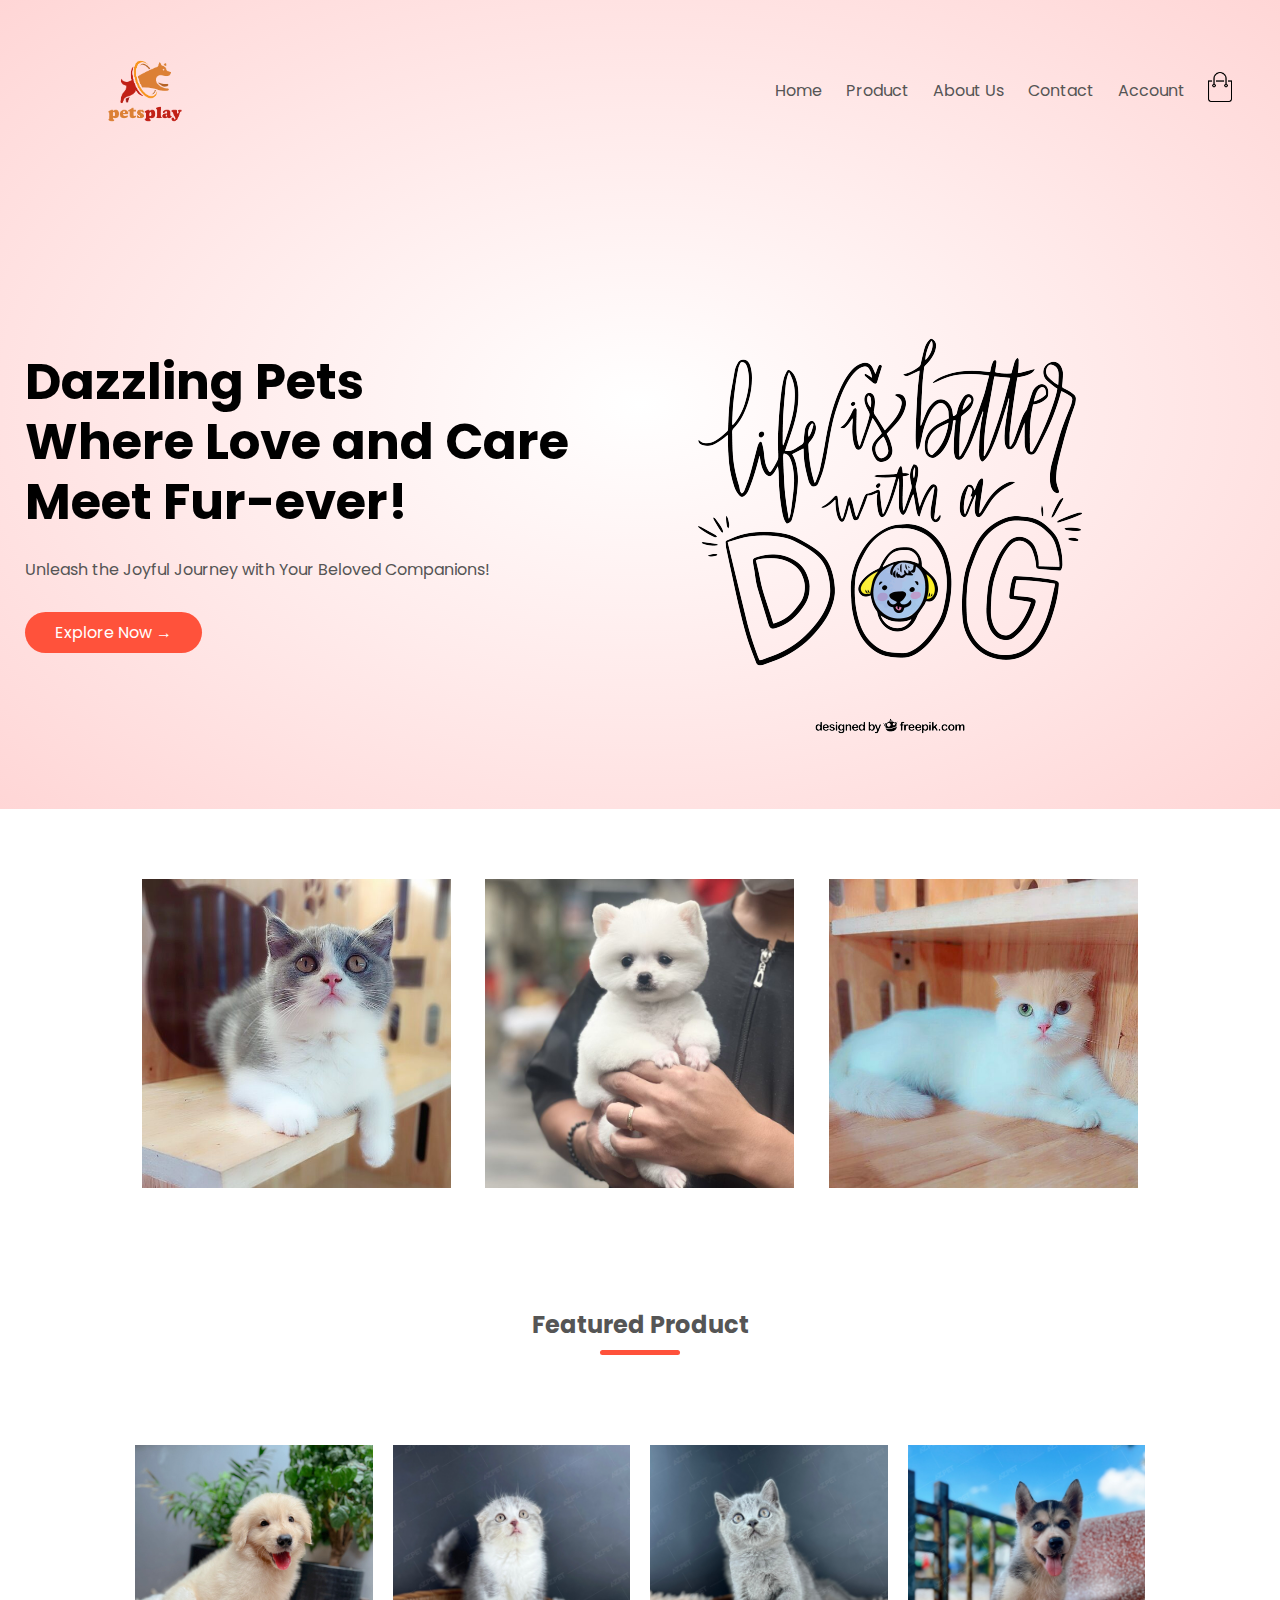
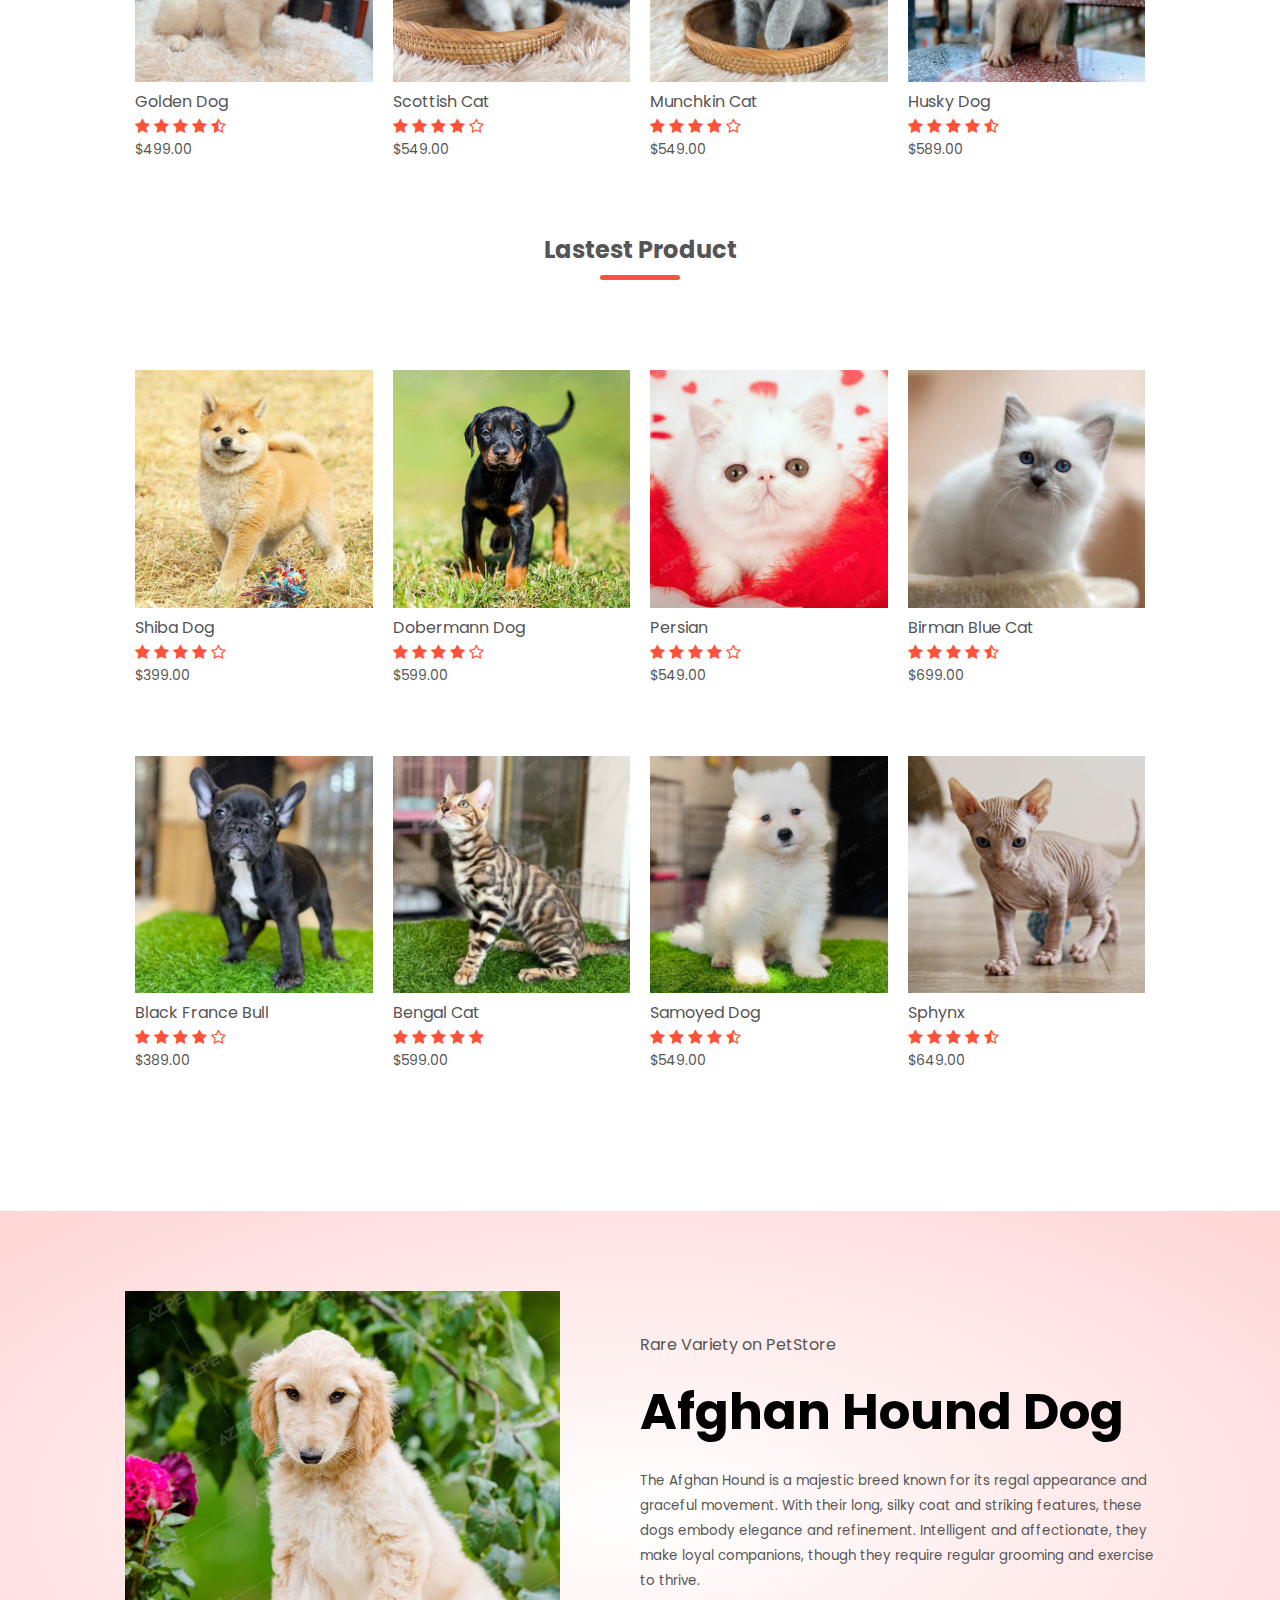
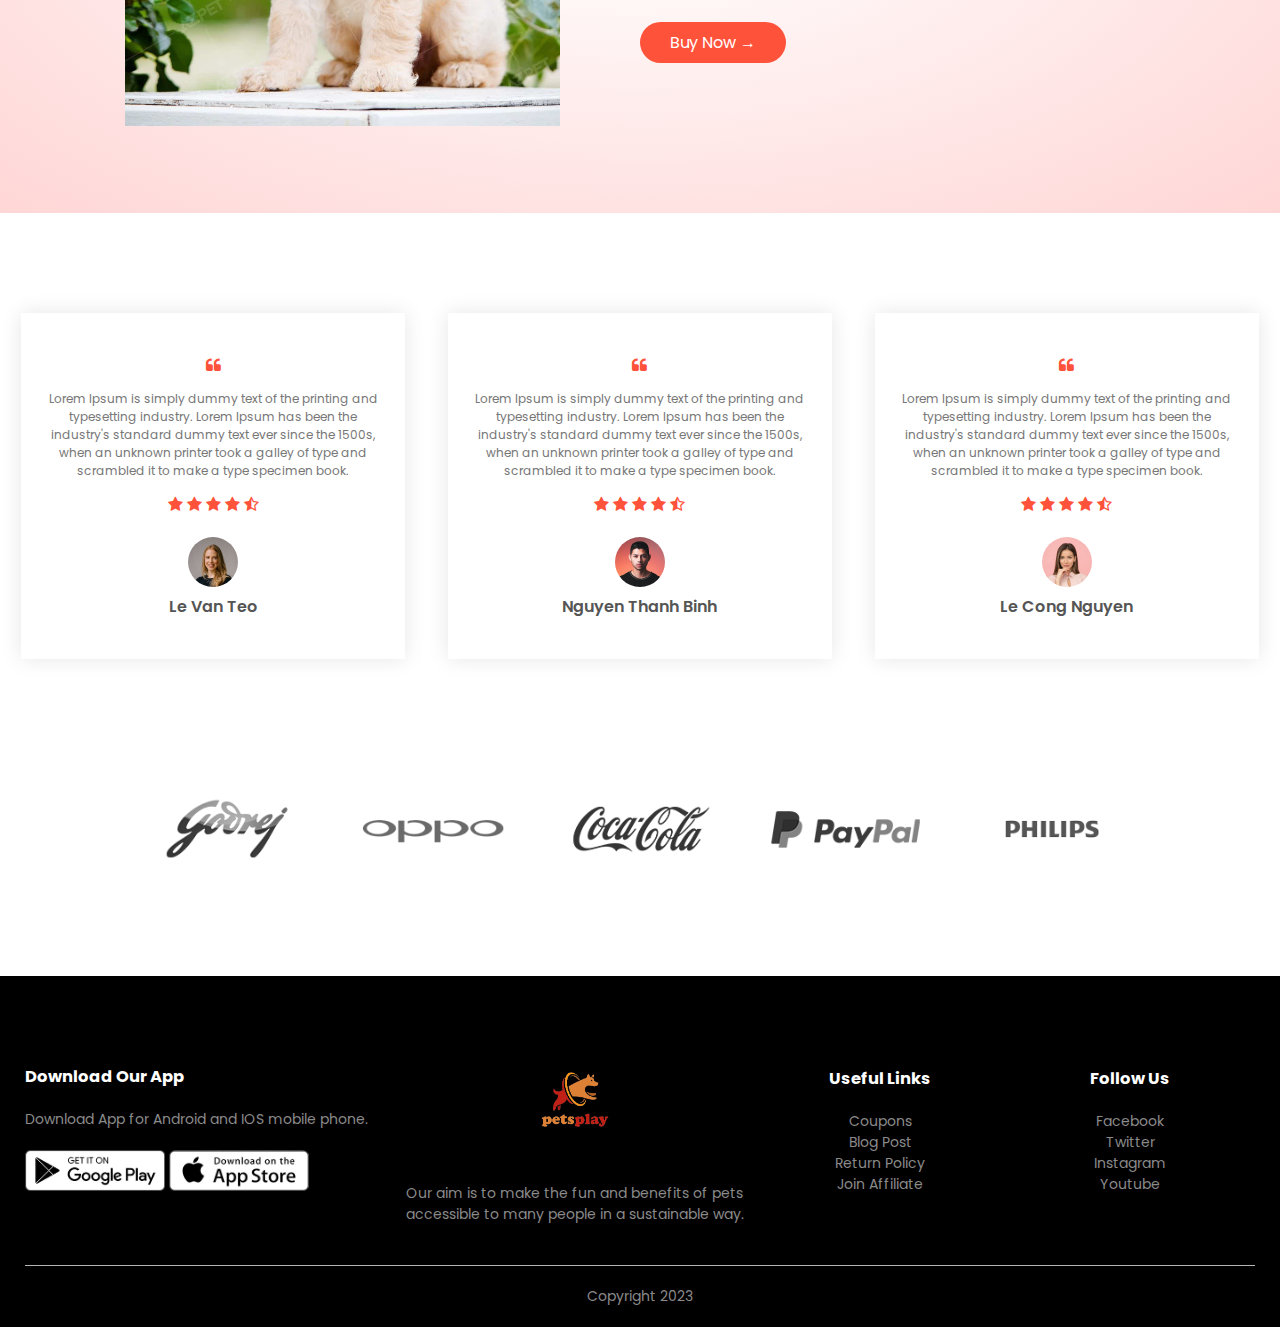
<file: index.html>
<!DOCTYPE html>
<html lang="en">
<head>
    <meta charset="UTF-8">
    <meta name="viewport" content="width=device-width, initial-scale=1.0">
    <link rel="stylesheet" href="style.css">
    <link href="https://fonts.googleapis.com/css2?family=Merriweather:wght@400;700&family=Poppins:ital,wght@0,200;0,300;1,500&display=swap" rel="stylesheet">
    <title>PetStore</title>
    <link rel="stylesheet" href="https://stackpath.bootstrapcdn.com/font-awesome/4.7.0/css/font-awesome.min.css">
</head>
<body>

    <div class="header">

  
    <div class="container">
        <div class="navbar">
            <div class="logo">
            <a href="index.html"> <img src="img/635-removebg-preview.png" width="200" alt=""></a>   
            </div>
            <nav>
                <ul id="MenuItems">
                    
                    <li><a href="index.html">Home</a></li>
                    <li><a href="product.html">Product</a></li>
                    <li><a href="">About Us</a></li>
                    <li><a href="contact.html">Contact</a></li>
                    <li><a href="account.html">Account</a></li>
                </ul>
            </nav>
          <a href="cart.html"><img src="img/cart.png" width="30px" height="30px" alt=""></a> 
            <img src="img/menu.png" class="menu-icon" onclick="menutoggle()">
        </div>
        <div class="row">
            <div class="col-2">
                <h1>Dazzling Pets <br> Where Love and Care Meet Fur-ever!</h1>
                <p>Unleash the Joyful Journey with Your Beloved Companions!</p>
                <a href="product.html" class="btn">Explore Now &#8594;</a>
            </div>
            <div class="col-2">
                <img src="img/238938-P2ZS46-65-removebg-preview.png" alt="">
            </div>
        </div>
    </div>
</div>
<!-- phan categories-->
<div class="categories">
    <div class="small-container">
        <div class="row">
            <div class="col-3">
                <img src="img/meo anh.jpg"  alt="">
            </div>
            <div class="col-3">
                <img src="img/phoc.jpg" alt="">
            </div>
            <div class="col-3">
                <img src="img/meo.jpg" alt="">
            </div>
            
        </div>
    </div>

</div>

<!-- phan product-->
<div class="small-container">
    <h2 class="title">Featured Product</h2>
    <div class="row">
        <div class="col-4">
          <a href="product-details.html"><img src="img/Golden.jpg" alt=""></a>  
          <a href="product-details.html"> <h4>Golden Dog</h4> </a>
            <div class="rating">
                <i class="fa fa-star"></i>
                <i class="fa fa-star"></i>
                <i class="fa fa-star"></i>
                <i class="fa fa-star"></i>
                <i class="fa fa-star-half-o"></i>
            </div>
            <p>$499.00</p>
        </div>
        <div class="col-4">
            <img src="img/Scottish.jpg"  alt="">
            <h4>Scottish Cat</h4>
            <div class="rating">
                <i class="fa fa-star"></i>
                <i class="fa fa-star"></i>
                <i class="fa fa-star"></i>
                <i class="fa fa-star"></i>
                <i class="fa fa-star-o"></i>
            </div>
            <p>$549.00</p>
        </div>
        <div class="col-4">
            <img src="img/meo long ngan.jpg" alt="">
            <h4>Munchkin Cat</h4>
            <div class="rating">
                <i class="fa fa-star"></i>
                <i class="fa fa-star"></i>
                <i class="fa fa-star"></i>
                <i class="fa fa-star"></i>
                <i class="fa fa-star-o"></i>
            </div>
            <p>$549.00</p>
        </div>
        <div class="col-4">
            <img src="img/Husky.jpg" alt="">
            <h4>Husky Dog</h4>
            <div class="rating">
                <i class="fa fa-star"></i>
                <i class="fa fa-star"></i>
                <i class="fa fa-star"></i>
                <i class="fa fa-star"></i>
                <i class="fa fa-star-half-o"></i>
            </div>
            <p>$589.00</p>
        </div>
    </div>
    <h2 class="title">Lastest Product</h2>
    <div class="row">
        <div class="col-4">
            <img src="img/Shiba.jpg" alt="">
            <h4>Shiba Dog</h4>
            <div class="rating">
                <i class="fa fa-star"></i>
                <i class="fa fa-star"></i>
                <i class="fa fa-star"></i>
                <i class="fa fa-star"></i>
                <i class="fa fa-star-o"></i>
            </div>
            <p>$399.00</p>
        </div>
        <div class="col-4">
            <img src="img/Dobermann Dog.jpg"  alt="">
            <h4>Dobermann Dog</h4>
            <div class="rating">
                <i class="fa fa-star"></i>
                <i class="fa fa-star"></i>
                <i class="fa fa-star"></i>
                <i class="fa fa-star"></i>
                <i class="fa fa-star-o"></i>
            </div>
            <p>$599.00</p>
        </div>
        <div class="col-4">
            <img src="img/Ba Tu.jpg" alt="">
            <h4>Persian</h4>
            <div class="rating">
                <i class="fa fa-star"></i>
                <i class="fa fa-star"></i>
                <i class="fa fa-star"></i>
                <i class="fa fa-star"></i>
                <i class="fa fa-star-o"></i>
            </div>
            <p>$549.00</p>
        </div>
        <div class="col-4">
            <img src="img/Birman Blue.jpg" alt="">
            <h4>Birman Blue Cat</h4>
            <div class="rating">
                <i class="fa fa-star"></i>
                <i class="fa fa-star"></i>
                <i class="fa fa-star"></i>
                <i class="fa fa-star"></i>
                <i class="fa fa-star-half-o"></i>
            </div>
            <p>$699.00</p>
        </div>
    </div>
    <div class="row">
        <div class="col-4">
            <img src="img/Bull.jpg" alt="">
            <h4>Black France Bull </h4>
            <div class="rating">
                <i class="fa fa-star"></i>
                <i class="fa fa-star"></i>
                <i class="fa fa-star"></i>
                <i class="fa fa-star"></i>
                <i class="fa fa-star-o"></i>
            </div>
            <p>$389.00</p>
        </div>
        <div class="col-4">
            <img src="img/Bengal.jpg"  alt="">
            <h4>Bengal Cat</h4>
            <div class="rating">
                <i class="fa fa-star"></i>
                <i class="fa fa-star"></i>
                <i class="fa fa-star"></i>
                <i class="fa fa-star"></i>
                <i class="fa fa-star"></i>
            </div>
            <p>$599.00</p>
        </div>
        <div class="col-4">
            <img src="img/Samoyed.jpg" alt="">
            <h4>Samoyed Dog</h4>
            <div class="rating">
                <i class="fa fa-star"></i>
                <i class="fa fa-star"></i>
                <i class="fa fa-star"></i>
                <i class="fa fa-star"></i>
                <i class="fa fa-star-half-o"></i>
            </div>
            <p>$549.00</p>
        </div>
        <div class="col-4">
            <img src="img/Sphynx.jpg" alt="">
            <h4>Sphynx</h4>
            <div class="rating">
                <i class="fa fa-star"></i>
                <i class="fa fa-star"></i>
                <i class="fa fa-star"></i>
                <i class="fa fa-star"></i>
                <i class="fa fa-star-half-o"></i>
            </div>
            <p>$649.00</p>
        </div>
    </div>
    
</div>
   <!--offer-->
   <div class="offer">
    <div class="small-container">
        <div class="row">
            <div class="col-2">
                <img src="img/Afghan Hound.jpg " class="offer-img" alt="">
            </div>
            <div class="col-2">
                <p>Rare Variety on PetStore</p>
                <h1>Afghan Hound Dog</h1>
                <small>
                    The Afghan Hound is a majestic breed known for its regal appearance and graceful movement. With their long, silky coat and striking features, these dogs embody elegance and refinement. Intelligent and affectionate, they make loyal companions, though they require regular grooming and exercise to thrive.
                </small>
                <br>    <a href="AfghanHound.html" class="btn">Buy Now &#8594;</a>
            </div>
        </div>
    </div>
   </div>


 <!--testimonial-->
 
 <div class="testimonial">
    <div class="smaill-container">
        <div class="row">
            <div class="col-3">
                <i class="fa fa-quote-left"></i>
                <p>
                 Lorem Ipsum is simply dummy text of the printing and typesetting industry. Lorem Ipsum has been the industry's standard dummy text ever since the 1500s, when an unknown printer took a galley of type and scrambled it to make a type specimen book.
                </p>
                <div class="rating">
                    <i class="fa fa-star"></i>
                    <i class="fa fa-star"></i>
                    <i class="fa fa-star"></i>
                    <i class="fa fa-star"></i>
                    <i class="fa fa-star-half-o"></i>
                </div>
                <img src="img/user-1.png" alt="">
                <h3>Le Van Teo</h3>
            </div>
            <div class="col-3">
                <i class="fa fa-quote-left"></i>
                <p>
                 Lorem Ipsum is simply dummy text of the printing and typesetting industry. Lorem Ipsum has been the industry's standard dummy text ever since the 1500s, when an unknown printer took a galley of type and scrambled it to make a type specimen book.
                </p>
                <div class="rating">
                    <i class="fa fa-star"></i>
                    <i class="fa fa-star"></i>
                    <i class="fa fa-star"></i>
                    <i class="fa fa-star"></i>
                    <i class="fa fa-star-half-o"></i>
                </div>
                <img src="img/user-2.png" alt="">
                <h3>Nguyen Thanh Binh</h3>
            </div>
            <div class="col-3">
                <i class="fa fa-quote-left"></i>
                <p>
                 Lorem Ipsum is simply dummy text of the printing and typesetting industry. Lorem Ipsum has been the industry's standard dummy text ever since the 1500s, when an unknown printer took a galley of type and scrambled it to make a type specimen book.
                </p>
                <div class="rating">
                    <i class="fa fa-star"></i>
                    <i class="fa fa-star"></i>
                    <i class="fa fa-star"></i>
                    <i class="fa fa-star"></i>
                    <i class="fa fa-star-half-o"></i>
                </div>
                <img src="img/user-3.png" alt="">
                <h3>Le Cong Nguyen</h3>
            </div>
        </div>
    </div>
 </div>

 <!-- brands -->
    <div class="brands">
        <div class="small-container">
            <div class="row">
                <div class="col-5">
                    <img src="img/logo-godrej.png" alt="">
                </div>
                <div class="col-5">
                    <img src="img/logo-oppo.png" alt="">
                </div>
                <div class="col-5">
                    <img src="img/logo-coca-cola.png" alt="">
                </div>
                <div class="col-5">
                    <img src="img/logo-paypal.png" alt="">
                </div>
                <div class="col-5">
                    <img src="img/logo-philips.png" alt="">
                </div>
            </div>
        </div>
    </div>

    <!--footer-->

    <div class="footer">
        <div class="container">
            <div class="row">
                <div class="footer-col-1">
                    <h3>Download Our App</h3>
                    <p>Download App for Android and IOS mobile phone.</p>
                    <div class="app-logo">
                        <img src="img/play-store.png" alt="">
                        <img src="img/app-store.png" alt="">
                    </div>
                </div>
                <div class="footer-col-2">
                  <img src="img/635-removebg-preview.png" ">
                    <p>Our aim is to make the fun and benefits of pets accessible to many people in a sustainable way.</p>
                </div>
                <div class="footer-col-3">
                    <h3>Useful Links</h3>
                    <ul>
                        <li>Coupons</li>
                        <li>Blog Post</li>
                        <li>Return Policy</li>
                        <li>Join Affiliate</li>
                    </ul>
                </div>
                <div class="footer-col-4">
                    <h3>Follow Us</h3>
                    <ul>
                        <li>Facebook</li>
                        <li>Twitter</li>
                        <li>Instagram</li>
                        <li>Youtube</li>
                    </ul>
                </div>
            </div>
            <hr>
            <p class="copyright">Copyright 2023</p>
        </div>
    </div>
    <!--js for toggle menu-->
    <script>
        var MenuItems = document.getElementById("MenuItems");

        MenuItems.style.maxHeight = "0px";
        
        function menutoggle() {
            if(MenuItems.style.maxHeight =="0px") {
                MenuItems.style.maxHeight = "200px";
            }
            else {
                MenuItems.style.maxHeight = "0px";
            }
        }
    </script>
</body>
</html>
</file>
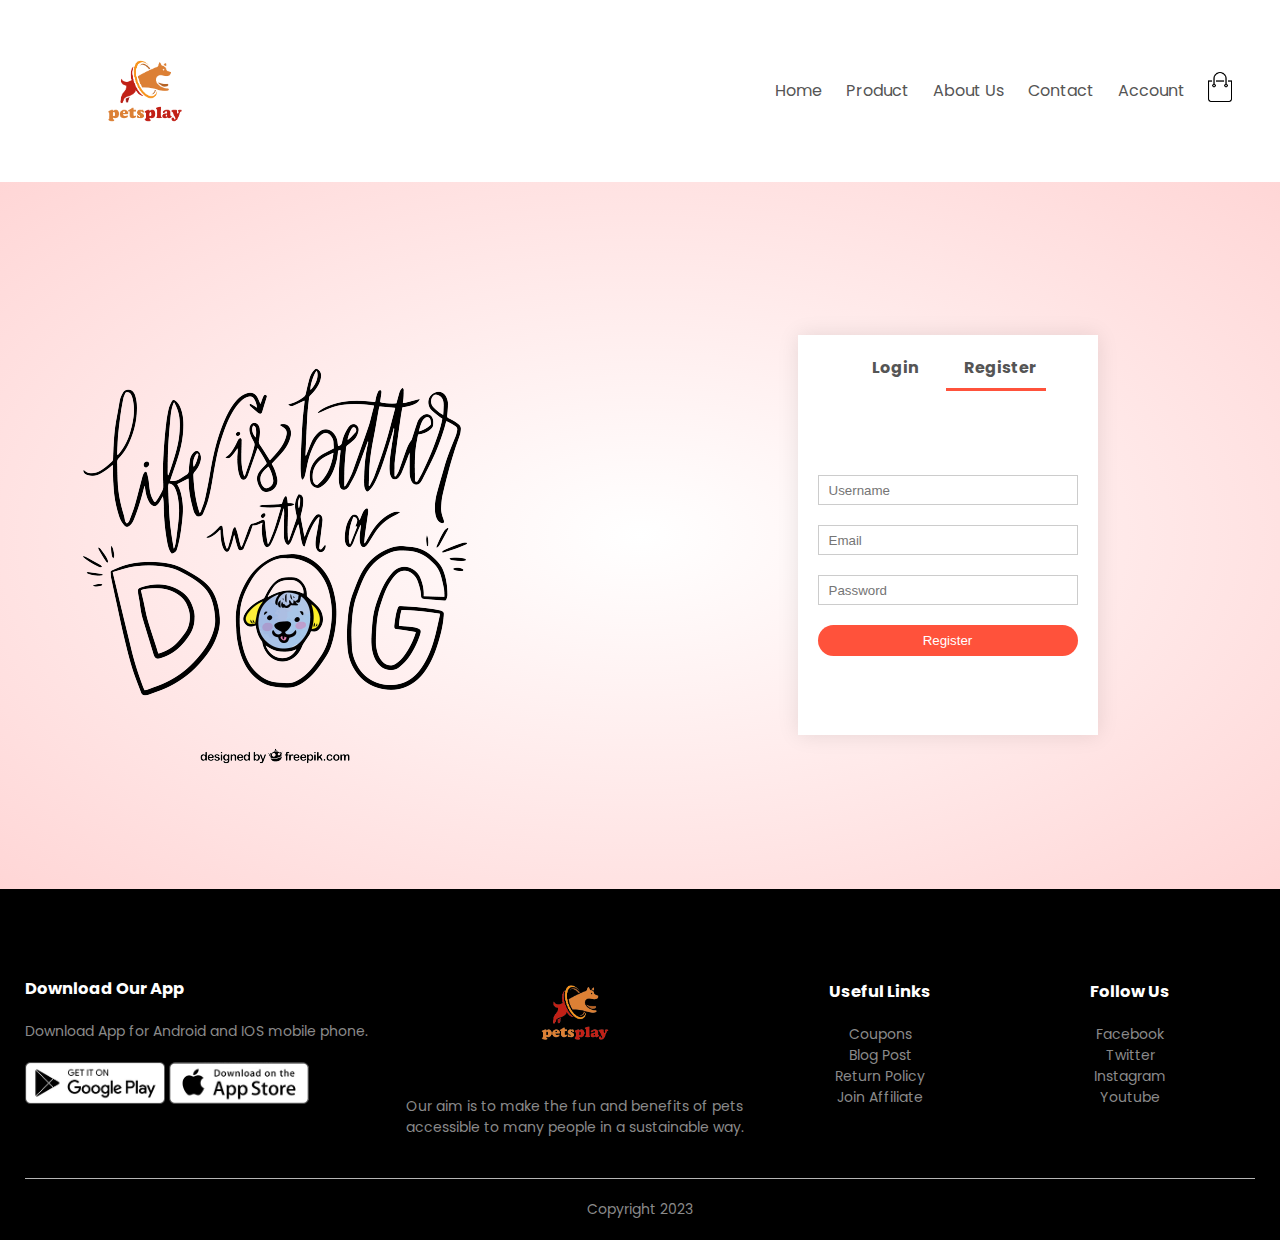
<file: account.html>
<!DOCTYPE html>
<html lang="en">
<head>
    <meta charset="UTF-8">
    <meta name="viewport" content="width=device-width, initial-scale=1.0">
    <link rel="stylesheet" href="style.css">
    <link href="https://fonts.googleapis.com/css2?family=Merriweather:wght@400;700&family=Poppins:ital,wght@0,200;0,300;1,500&display=swap" rel="stylesheet">
    <title>All Products - PetStore</title>
    <link rel="stylesheet" href="https://stackpath.bootstrapcdn.com/font-awesome/4.7.0/css/font-awesome.min.css">
</head>
<body>
  
    <div class="container">
        <div class="navbar">
            <div class="logo">
             <a href="index.html"><img src="img/635-removebg-preview.png" width="200" alt=""></a>  
            </div>
            <nav>
                <ul id="MenuItems">
                    
                    <li><a href="index.html">Home</a></li>
                    <li><a href="product.html">Product</a></li>
                    <li><a href="">About Us</a></li>
                    <li><a href="">Contact</a></li>
                    <li><a href="account.html">Account</a></li>
                </ul>
            </nav>
           <a href="cart.html"><img src="img/cart.png" width="30px" height="30px" alt=""></a> 
            <img src="img/menu.png" class="menu-icon" onclick="menutoggle()">
        </div>
    </div>
    <!--account page-->
    <div class="account-page">
        <div class="container">
            <div class="row">
                <div class="col-2">
                    <img src="img/238938-P2ZS46-65-removebg-preview.png" alt="">
                </div>
                <div class="col-2">
                    <div class="form-container">
                        <div class="form-btn">
                            <span onclick="login()">Login</span>
                            <span onclick="register()">Register</span>
                            <hr id="Indicator">
                        </div>
                        <form id="LoginForm">
                            <input type="text" placeholder="Username">
                            <input type="password" placeholder="Password">
                            <button type="submit" class="btn">Login</button>
                            <a href="">Forgot Password</a>
                        </form>
                        <form id="RegForm">
                            <input type="text" placeholder="Username">
                            <input type="email" placeholder="Email">
                            <input type="password" placeholder="Password">
                            <button type="submit" class="btn">Register</button>
                        </form>
                    </div>
                </div>
            </div>
        </div>
    </div>
    <!--cart items details-->
   

    <!--single product details-->
    
    <!--title-->
   
<!--product-->

    <!--footer-->

    <div class="footer">
        <div class="container">
            <div class="row">
                <div class="footer-col-1">
                    <h3>Download Our App</h3>
                    <p>Download App for Android and IOS mobile phone.</p>
                    <div class="app-logo">
                        <img src="img/play-store.png" alt="">
                        <img src="img/app-store.png" alt="">
                    </div>
                </div>
                <div class="footer-col-2">
                  <img src="img/635-removebg-preview.png" ">
                    <p>Our aim is to make the fun and benefits of pets accessible to many people in a sustainable way.</p>
                </div>
                <div class="footer-col-3">
                    <h3>Useful Links</h3>
                    <ul>
                        <li>Coupons</li>
                        <li>Blog Post</li>
                        <li>Return Policy</li>
                        <li>Join Affiliate</li>
                    </ul>
                </div>
                <div class="footer-col-4">
                    <h3>Follow Us</h3>
                    <ul>
                        <li>Facebook</li>
                        <li>Twitter</li>
                        <li>Instagram</li>
                        <li>Youtube</li>
                    </ul>
                </div>
            </div>
            <hr>
            <p class="copyright">Copyright 2023</p>
        </div>
    </div>
    <!--js for toggle menu-->
    <script>
        var MenuItems = document.getElementById("MenuItems");

        MenuItems.style.maxHeight = "0px";
        
        function menutoggle() {
            if(MenuItems.style.maxHeight =="0px") {
                MenuItems.style.maxHeight = "200px";
            }
            else {
                MenuItems.style.maxHeight = "0px";
            }
        }
    </script>

    <!--js for product gallery-->

       <!--js for toogle form-->
       <script>
        var LoginForm =document.getElementById("LoginForm");
        var RegForm = document.getElementById("RegForm");
        var Indicator = document.getElementById("Indicator");

            function register() {
                RegForm.style.transform = "translateX(0px)";
                LoginForm.style.transform = "translateX(0px)";
                Indicator.style.transform = "translateX(100px)";
            }

            function  login() {
                RegForm.style.transform = "translateX(300px)";
                LoginForm.style.transform = "translateX(300px)";
                Indicator.style.transform = "translateX(0px)";
            }

       </script>
   
</body>
</html>
</file>
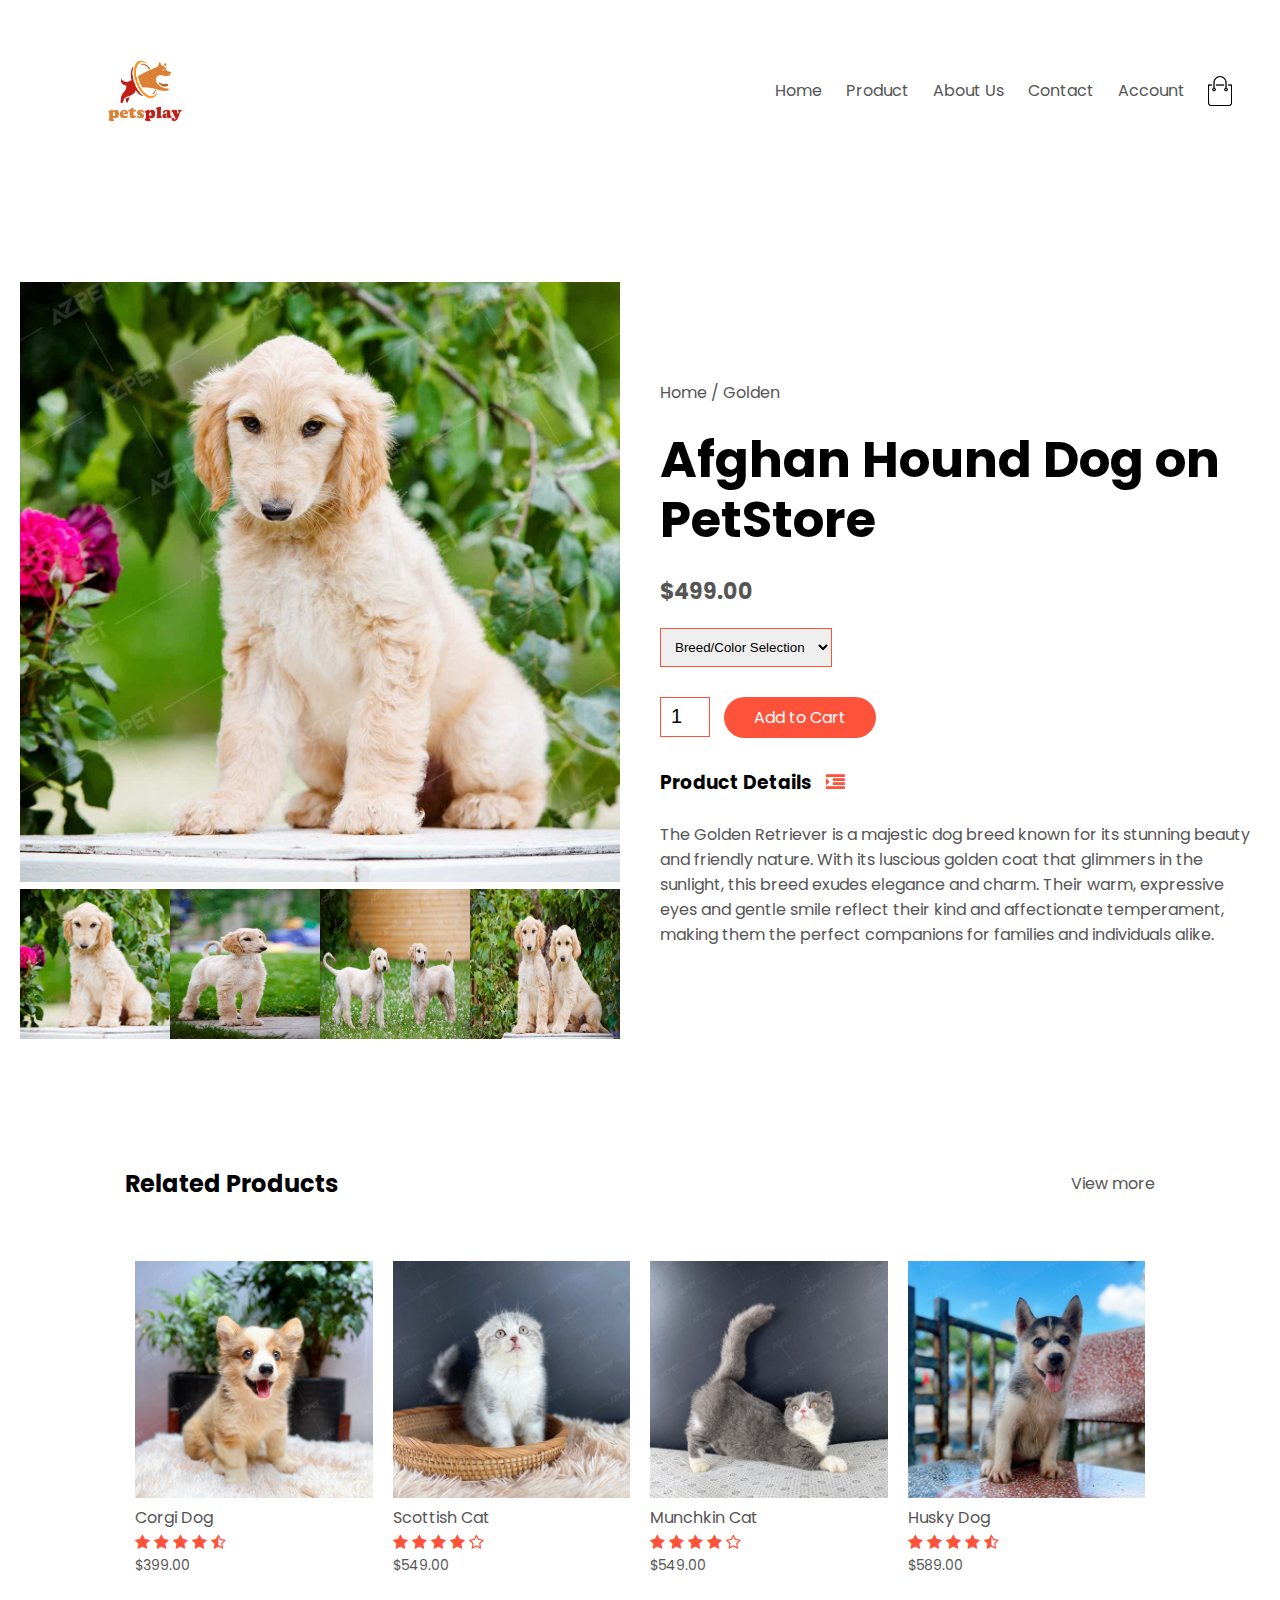
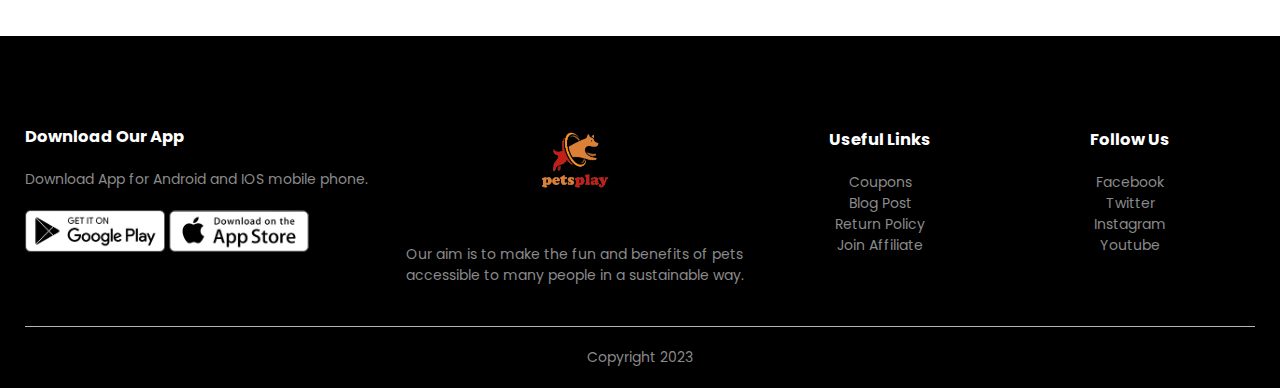
<file: AfghanHound.html>
<!DOCTYPE html>
<html lang="en">
<head>
    <meta charset="UTF-8">
    <meta name="viewport" content="width=device-width, initial-scale=1.0">
    <link rel="stylesheet" href="style.css">
    <link href="https://fonts.googleapis.com/css2?family=Merriweather:wght@400;700&family=Poppins:ital,wght@0,200;0,300;1,500&display=swap" rel="stylesheet">
    <title>All Products - PetStore</title>
    <link rel="stylesheet" href="https://stackpath.bootstrapcdn.com/font-awesome/4.7.0/css/font-awesome.min.css">
</head>
<body>
  
    <div class="container">
        <div class="navbar">
            <div class="logo">
             <a href="index.html"><img src="img/635-removebg-preview.png" width="200" alt=""></a>   
            </div>
            <nav>
                <ul id="MenuItems">
                    
                    <li><a href="index.html">Home</a></li>
                    <li><a href="product.html">Product</a></li>
                    <li><a href="">About Us</a></li>
                    <li><a href="contact.html">Contact</a></li>
                    <li><a href="account.html">Account</a></li>
                </ul>
            </nav>
            <img src="img/cart.png" width="30px" height="30px" alt="">
            <img src="img/menu.png" class="menu-icon" onclick="menutoggle()">
        </div>
    </div>

    <!--single product details-->
    <div class="smaill-container single-product">
        <div class="row">
            <div class="col-2">
                <img src="img/Afghan Hound.jpg" width="100%" id="ProductImg">

                <div class="small-img-row">
                    <div class="small-img-col">
                        <img src="img/Afghan Hound.jpg" width="100%" class="small-img">
                    </div> 
                   <div class="small-img-col">
                        <img src="img/AfghanHound1.jpg" width="100%" class="small-img">
                    </div> 
                    <div class="small-img-col">
                        <img src="img/AfghanHound2.jpg" width="100%" class="small-img">
                    </div> 
                    <div class="small-img-col">
                        <img src="img/AfghanHound3.jpg" width="100%" class="small-img">
                    </div> 
                </div>


            </div>
            <div class="col-2">
                <p>Home / Golden</p>
                <h1>Afghan Hound Dog on PetStore</h1>
                <h4>$499.00</h4>
                <select>
                    <option>Breed/Color Selection</option>
                    <option>Male</option>
                    <option>Female</option>
                    <option>Yellow Male/Female</option>
                </select>
                <input type="number" value="1">
                <a href="" class="btn">Add to Cart</a>

                <h3>Product Details <i class="fa fa-indent"></i></h3>
                <br>
                <p>
                    The Golden Retriever is a majestic dog breed known for its stunning beauty and friendly nature. With its luscious golden coat that glimmers in the sunlight, this breed exudes elegance and charm. Their warm, expressive eyes and gentle smile reflect their kind and affectionate temperament, making them the perfect companions for families and individuals alike.        
            </p>
            </div>
        </div>
    </div>

    <!--title-->
    <div class="small-container">
        <div class="row row-2">
            <h2>Related Products</h2>
            <p>View more</p>
        </div>
    </div>

<!--product-->
<div class="small-container">

    <div class="row">
        <div class="col-4">
            <img src="img/corgi.jpg" alt="">    
            <h4>Corgi Dog</h4>
            <div class="rating">
                <i class="fa fa-star"></i>
                <i class="fa fa-star"></i>
                <i class="fa fa-star"></i>
                <i class="fa fa-star"></i>
                <i class="fa fa-star-half-o"></i>
            </div>
            <p>$399.00</p>
        </div>
        <div class="col-4">
            <img src="img/Scottish.jpg"  alt="">
            <h4>Scottish Cat</h4>
            <div class="rating">
                <i class="fa fa-star"></i>
                <i class="fa fa-star"></i>
                <i class="fa fa-star"></i>
                <i class="fa fa-star"></i>
                <i class="fa fa-star-o"></i>
            </div>
            <p>$549.00</p>
        </div>
        <div class="col-4">
            <img src="img/Munchkin.jpg" alt="">
            <h4>Munchkin Cat</h4>
            <div class="rating">
                <i class="fa fa-star"></i>
                <i class="fa fa-star"></i>
                <i class="fa fa-star"></i>
                <i class="fa fa-star"></i>
                <i class="fa fa-star-o"></i>
            </div>
            <p>$549.00</p>
        </div>
        <div class="col-4">
            <img src="img/Husky.jpg" alt="">
            <h4>Husky Dog</h4>
            <div class="rating">
                <i class="fa fa-star"></i>
                <i class="fa fa-star"></i>
                <i class="fa fa-star"></i>
                <i class="fa fa-star"></i>
                <i class="fa fa-star-half-o"></i>
            </div>
            <p>$589.00</p>
        </div>
    </div>
   
    
   </div>
</div>


    <!--footer-->

    <div class="footer">
        <div class="container">
            <div class="row">
                <div class="footer-col-1">
                    <h3>Download Our App</h3>
                    <p>Download App for Android and IOS mobile phone.</p>
                    <div class="app-logo">
                        <img src="img/play-store.png" alt="">
                        <img src="img/app-store.png" alt="">
                    </div>
                </div>
                <div class="footer-col-2">
                  <img src="img/635-removebg-preview.png" ">
                    <p>Our aim is to make the fun and benefits of pets accessible to many people in a sustainable way.</p>
                </div>
                <div class="footer-col-3">
                    <h3>Useful Links</h3>
                    <ul>
                        <li>Coupons</li>
                        <li>Blog Post</li>
                        <li>Return Policy</li>
                        <li>Join Affiliate</li>
                    </ul>
                </div>
                <div class="footer-col-4">
                    <h3>Follow Us</h3>
                    <ul>
                        <li>Facebook</li>
                        <li>Twitter</li>
                        <li>Instagram</li>
                        <li>Youtube</li>
                    </ul>
                </div>
            </div>
            <hr>
            <p class="copyright">Copyright 2023</p>
        </div>
    </div>
    <!--js for toggle menu-->
    <script>
        var MenuItems = document.getElementById("MenuItems");

        MenuItems.style.maxHeight = "0px";
        
        function menutoggle() {
            if(MenuItems.style.maxHeight =="0px") {
                MenuItems.style.maxHeight = "200px";
            }
            else {
                MenuItems.style.maxHeight = "0px";
            }
        }
    </script>

    <!--js for product gallery-->
    <script>
        var ProductImg = document.getElementById("ProductImg");
        var SmallImg = document.getElementsByClassName("small-img");

        SmallImg[0].onclick = function() {
            ProductImg.src = SmallImg[0].src;
        }

        SmallImg[1].onclick = function() {
            ProductImg.src = SmallImg[1].src;
        }

        SmallImg[2].onclick = function() {
            ProductImg.src = SmallImg[2].src;
        }

        SmallImg[3].onclick = function() {
            ProductImg.src = SmallImg[3].src;
        }
    </script>

</body>
</html>
</file>
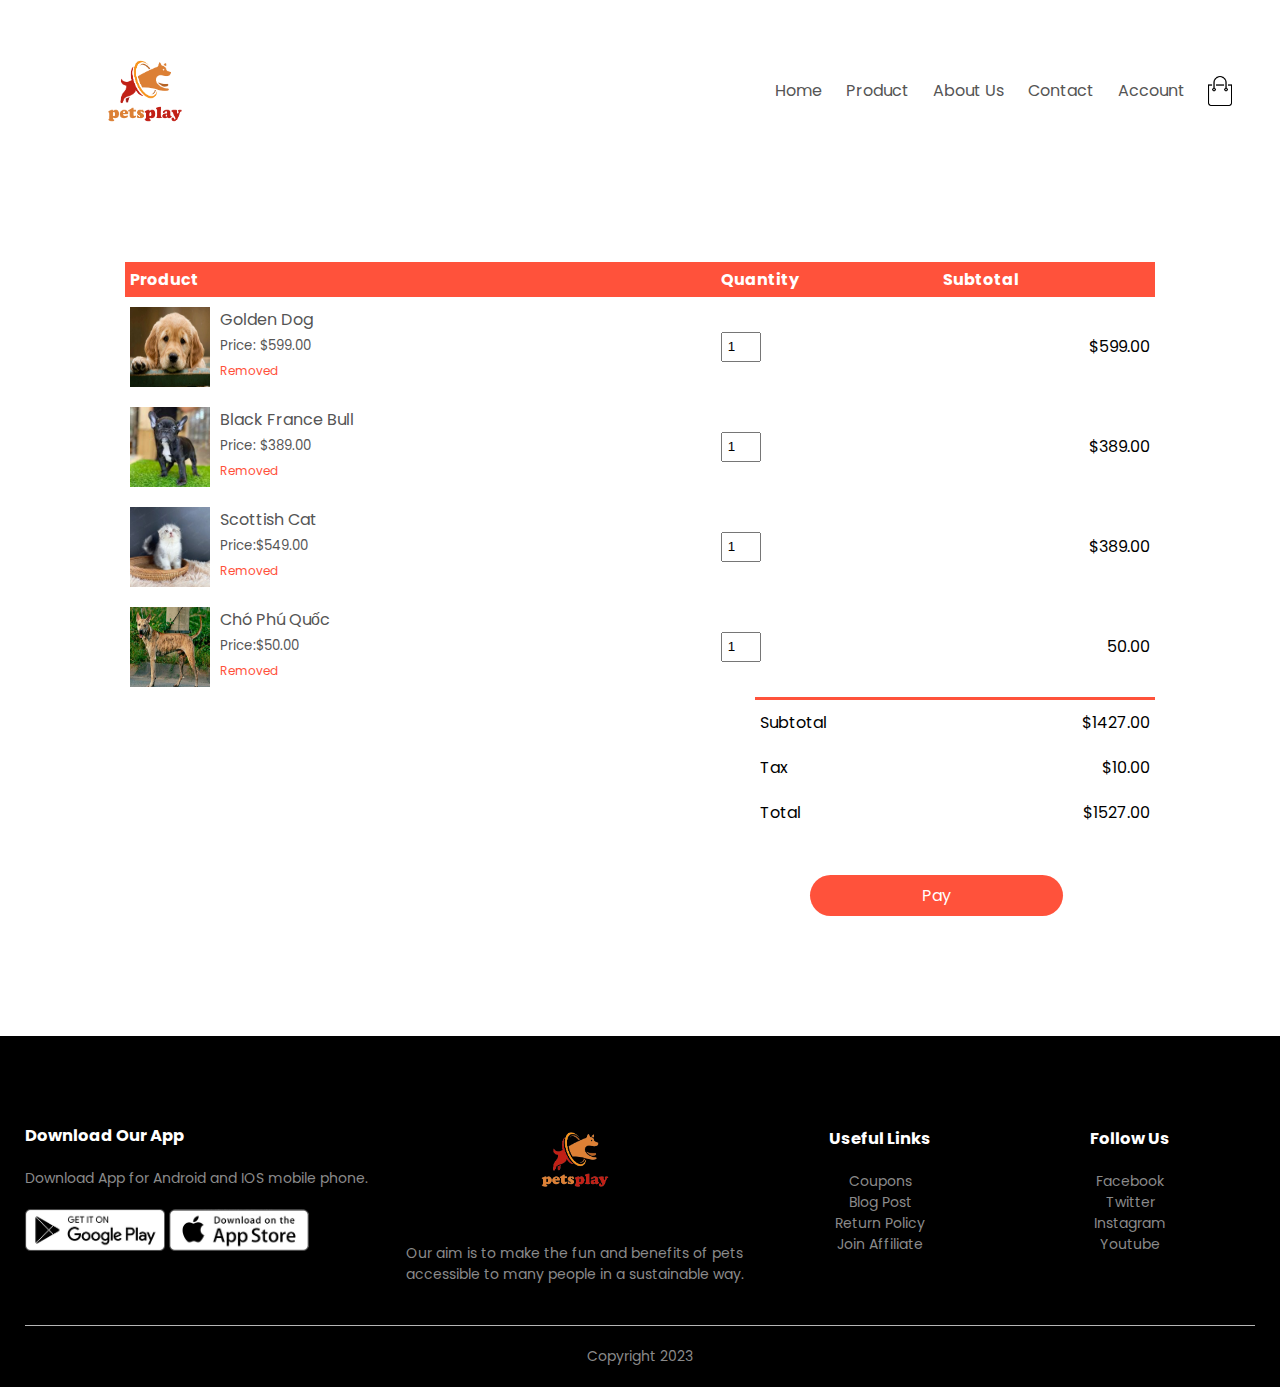
<file: cart.html>
<!DOCTYPE html>
<html lang="en">
<head>
    <meta charset="UTF-8">
    <meta name="viewport" content="width=device-width, initial-scale=1.0">
    <link rel="stylesheet" href="style.css">
    <link href="https://fonts.googleapis.com/css2?family=Merriweather:wght@400;700&family=Poppins:ital,wght@0,200;0,300;1,500&display=swap" rel="stylesheet">
    <title>All Products - PetStore</title>
    <link rel="stylesheet" href="https://stackpath.bootstrapcdn.com/font-awesome/4.7.0/css/font-awesome.min.css">
</head>
<body>
  
    <div class="container">
        <div class="navbar">
            <div class="logo">
               <a href="index.html"><img src="img/635-removebg-preview.png" width="200" alt=""></a>
            </div>
            <nav>
                <ul id="MenuItems">
                    
                    <li><a href="index.html">Home</a></li>
                    <li><a href="product.html">Product</a></li>
                    <li><a href="">About Us</a></li>
                    <li><a href="contact.html">Contact</a></li>
                    <li><a href="account.html">Account</a></li>
                </ul>
            </nav>
            <img src="img/cart.png" width="30px" height="30px" alt="">
            <img src="img/menu.png" class="menu-icon" onclick="menutoggle()">
        </div>
    </div>
    
    <!--cart items details-->
    <div class="small-container cart-page">
        <table>
            <tr>
                <th>Product</th>
                <th>Quantity</th>
                <th>Subtotal</th>   
            </tr>
            <tr>
                <td>
                    <div class="cart-info">
                        <img src="img/buy1.jpg" alt="">
                        <div>
                            <p>Golden Dog</p>
                            <small>Price: $599.00</small>
                            <br>
                            <a href="">Removed</a>
                        </div>
                    </div>
                </td>
                <td><input type="number" value="1"></td>
                <td>$599.00</td>
            </tr>
            <tr>
                <td>
                    <div class="cart-info">
                        <img src="img/buy2.jpg" alt="">
                        <div>
                            <p>Black France Bull</p>
                            <small>Price: $389.00</small>
                            <br>
                            <a href="">Removed</a>
                        </div>
                    </div>
                </td>
                <td><input type="number" value="1"></td>
                <td>$389.00</td>
            </tr>
            <tr>
                <td>
                    <div class="cart-info">
                        <img src="img/buy3.jpg" alt="">
                        <div>
                            <p>Scottish Cat</p>
                            <small>Price:$549.00</small>
                            <br>
                            <a href="">Removed</a>
                        </div>
                    </div>
                </td>
                <td><input type="number" value="1"></td>
                <td>$389.00</td>
            </tr>
            <td>
                <div class="cart-info">
                    <img src="img/phuquoc.jpg" alt="">
                    <div>
                        <p>Chó Phú Quốc</p>
                        <small>Price:$50.00</small>
                        <br>
                        <a href="">Removed</a>
                    </div>
                </div>
            </td>
            <td><input type="number" value="1"></td>
            <td>50.00</td>
        </table>
        <div class="total-price">
            <table>
                <tr>
                    <td>Subtotal</td>
                    <td>$1427.00</td>
                </tr>
                <tr>
                    <td>Tax</td>
                    <td>$10.00</td>
                </tr>
                <tr>
                    <td>Total</td>
                    <td>$1527.00</td>
                </tr>
                <tr>
                    <td><a href="" class="btn">Pay</a></td>
                </tr>
            </table>
        </div>
    </div>

    <!--single product details-->
    
    <!--title-->
   
<!--product-->

    <!--footer-->

    <div class="footer">
        <div class="container">
            <div class="row">
                <div class="footer-col-1">
                    <h3>Download Our App</h3>
                    <p>Download App for Android and IOS mobile phone.</p>
                    <div class="app-logo">
                        <img src="img/play-store.png" alt="">
                        <img src="img/app-store.png" alt="">
                    </div>
                </div>
                <div class="footer-col-2">
                  <img src="img/635-removebg-preview.png" ">
                    <p>Our aim is to make the fun and benefits of pets accessible to many people in a sustainable way.</p>
                </div>
                <div class="footer-col-3">
                    <h3>Useful Links</h3>
                    <ul>
                        <li>Coupons</li>
                        <li>Blog Post</li>
                        <li>Return Policy</li>
                        <li>Join Affiliate</li>
                    </ul>
                </div>
                <div class="footer-col-4">
                    <h3>Follow Us</h3>
                    <ul>
                        <li>Facebook</li>
                        <li>Twitter</li>
                        <li>Instagram</li>
                        <li>Youtube</li>
                    </ul>
                </div>
            </div>
            <hr>
            <p class="copyright">Copyright 2023</p>
        </div>
    </div>
    <!--js for toggle menu-->
    <script>
        var MenuItems = document.getElementById("MenuItems");

        MenuItems.style.maxHeight = "0px";
        
        function menutoggle() {
            if(MenuItems.style.maxHeight =="0px") {
                MenuItems.style.maxHeight = "200px";
            }
            else {
                MenuItems.style.maxHeight = "0px";
            }
        }
    </script>

    <!--js for product gallery-->
   
</body>
</html>
</file>
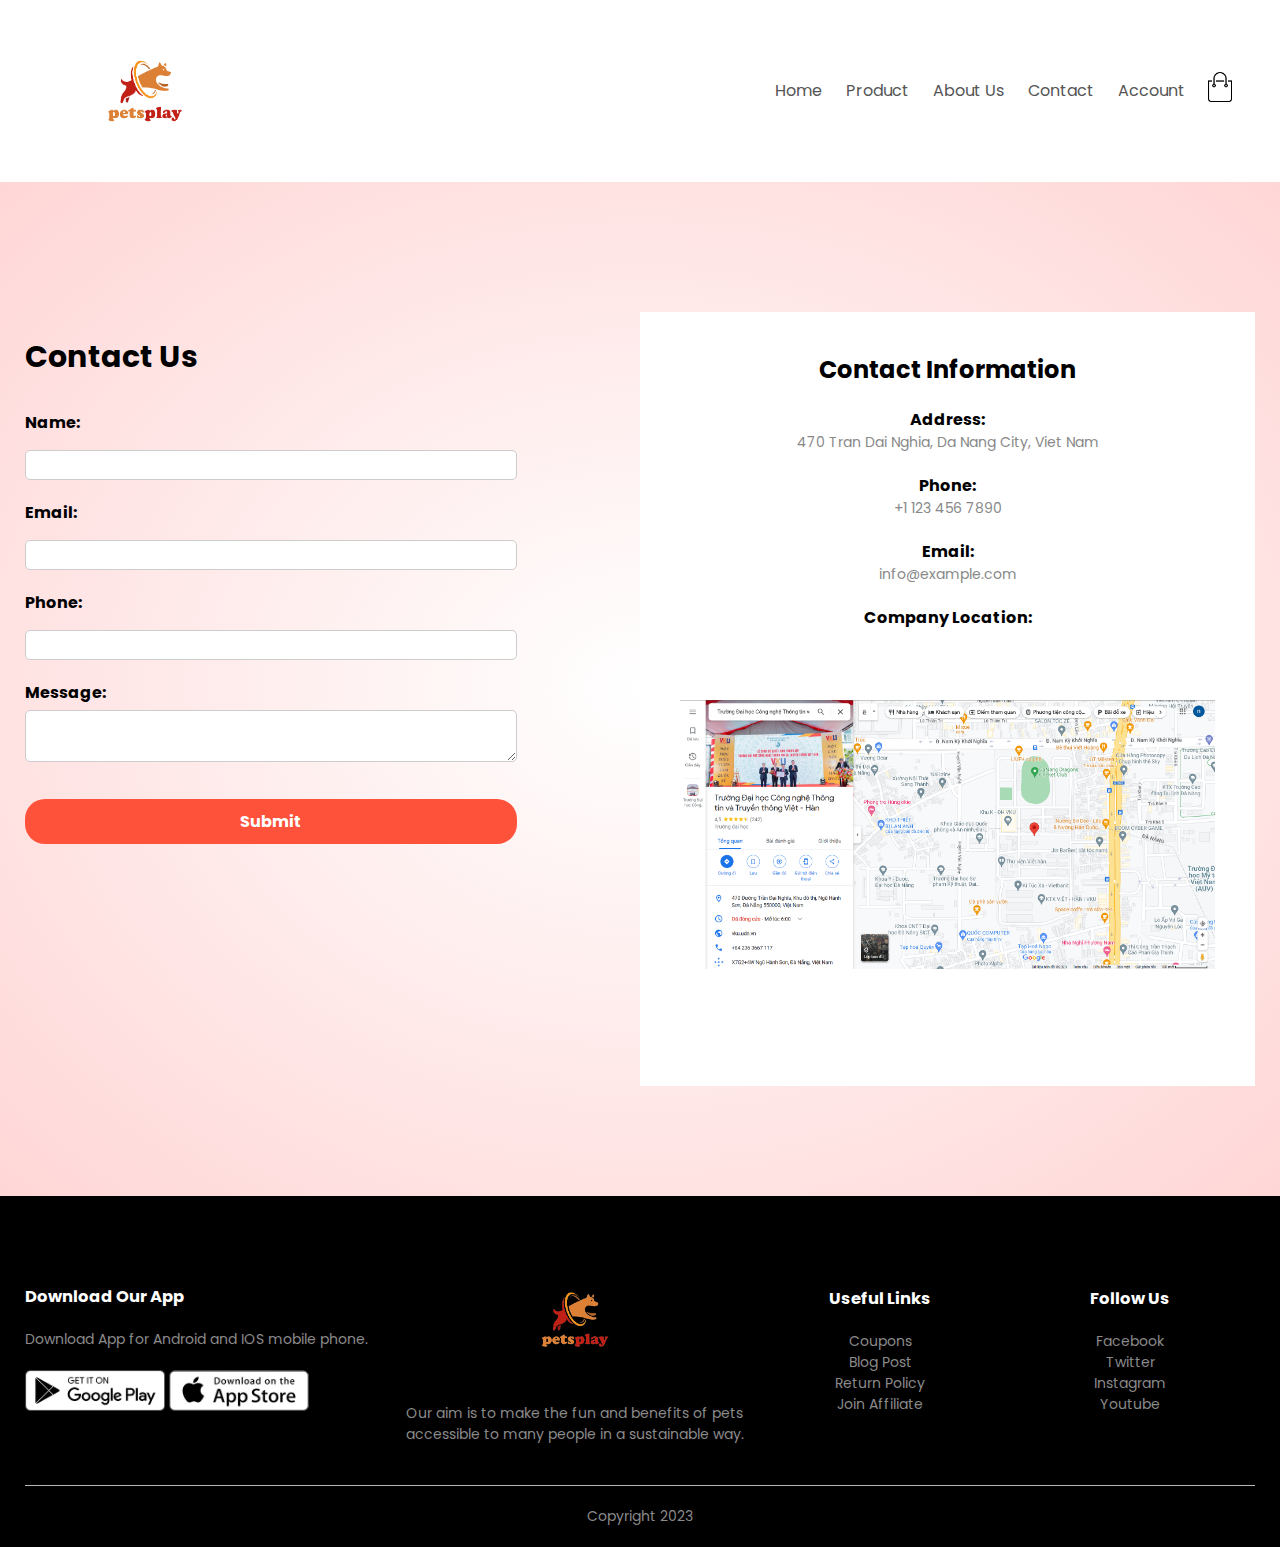
<file: contact.html>
<!DOCTYPE html>
<html lang="en">
<head>
    <meta charset="UTF-8">
    <meta name="viewport" content="width=device-width, initial-scale=1.0">
    <link rel="stylesheet" href="style.css">
    <link href="https://fonts.googleapis.com/css2?family=Merriweather:wght@400;700&family=Poppins:ital,wght@0,200;0,300;1,500&display=swap" rel="stylesheet">
    <title>All Products - PetStore</title>
    <link rel="stylesheet" href="https://stackpath.bootstrapcdn.com/font-awesome/4.7.0/css/font-awesome.min.css">
</head>
<body>
  
    <div class="container">
        <div class="navbar">
            <div class="logo">
             <a href="index.html"><img src="img/635-removebg-preview.png" width="200" alt=""></a>  
            </div>
            <nav>
                <ul id="MenuItems">
                    
                    <li><a href="index.html">Home</a></li>
                    <li><a href="product.html">Product</a></li>
                    <li><a href="">About Us</a></li>
                    <li><a href="contact.html">Contact</a></li>
                    <li><a href="account.html">Account</a></li>
                </ul>
            </nav>
           <a href="cart.html"><img src="img/cart.png" width="30px" height="30px" alt=""></a> 
            <img src="img/menu.png" class="menu-icon" onclick="menutoggle()">
        </div>
    </div>
    <!--contact page-->
    <div class="contact-page">
        <div class="container">
            <div class="row">
                <div class="col-2">
                    <div class="contact-form">
                        <h2>Contact Us</h2>
                        <form>
                            <div class="form-group">
                                <label for="name">Name:</label>
                                <input type="text" id="name" name="name" required>
                                <label for="email">Email:</label>
                                <input type="email" id="email" name="email" required>
                                <label for="phone">Phone:</label>
                                <input type="text" id="phone" name="phone" required>
                                <label for="message">Message:</label>
                                <textarea id="message" name="message" required></textarea>
                            <a href="#" class="btn">Submit</a>
                            </div>
                        </form>
                    </div>
                </div>
                <div class="col-2">
                    <div class="contact-info">
                        <h2>Contact Information</h2>
                        <div class="info">
                            <label>Address:</label>
                            <p>470 Tran Dai Nghia, Da Nang City, Viet Nam</p>
                        </div>
                        <div class="info">
                            <label>Phone:</label>
                            <p>+1 123 456 7890</p>
                        </div>
                        <div class="info">
                            <label>Email:</label>
                            <p>info@example.com</p>
                        </div>
                        <div class="info">
                            <label>Company Location:</label>
                            <img src="img/diachi.png" alt="Company Location">
                    </div>
                
                </div>
                </div>
            </div>
        </div>
    </div>
    <!--cart items details-->
   

    <!--single product details-->
    
    <!--title-->
   
<!--product-->

    <!--footer-->

    <div class="footer">
        <div class="container">
            <div class="row">
                <div class="footer-col-1">
                    <h3>Download Our App</h3>
                    <p>Download App for Android and IOS mobile phone.</p>
                    <div class="app-logo">
                        <img src="img/play-store.png" alt="">
                        <img src="img/app-store.png" alt="">
                    </div>
                </div>
                <div class="footer-col-2">
                  <img src="img/635-removebg-preview.png" ">
                    <p>Our aim is to make the fun and benefits of pets accessible to many people in a sustainable way.</p>
                </div>
                <div class="footer-col-3">
                    <h3>Useful Links</h3>
                    <ul>
                        <li>Coupons</li>
                        <li>Blog Post</li>
                        <li>Return Policy</li>
                        <li>Join Affiliate</li>
                    </ul>
                </div>
                <div class="footer-col-4">
                    <h3>Follow Us</h3>
                    <ul>
                        <li>Facebook</li>
                        <li>Twitter</li>
                        <li>Instagram</li>
                        <li>Youtube</li>
                    </ul>
                </div>
            </div>
            <hr>
            <p class="copyright">Copyright 2023</p>
        </div>
    </div>
    <!--js for toggle menu-->
    <script>
        var MenuItems = document.getElementById("MenuItems");

        MenuItems.style.maxHeight = "0px";
        
        function menutoggle() {
            if(MenuItems.style.maxHeight =="0px") {
                MenuItems.style.maxHeight = "200px";
            }
            else {
                MenuItems.style.maxHeight = "0px";
            }
        }
    </script>

    <!--js for product gallery-->

       <!--js for toogle form-->
  
   
</body>
</html>
</file>
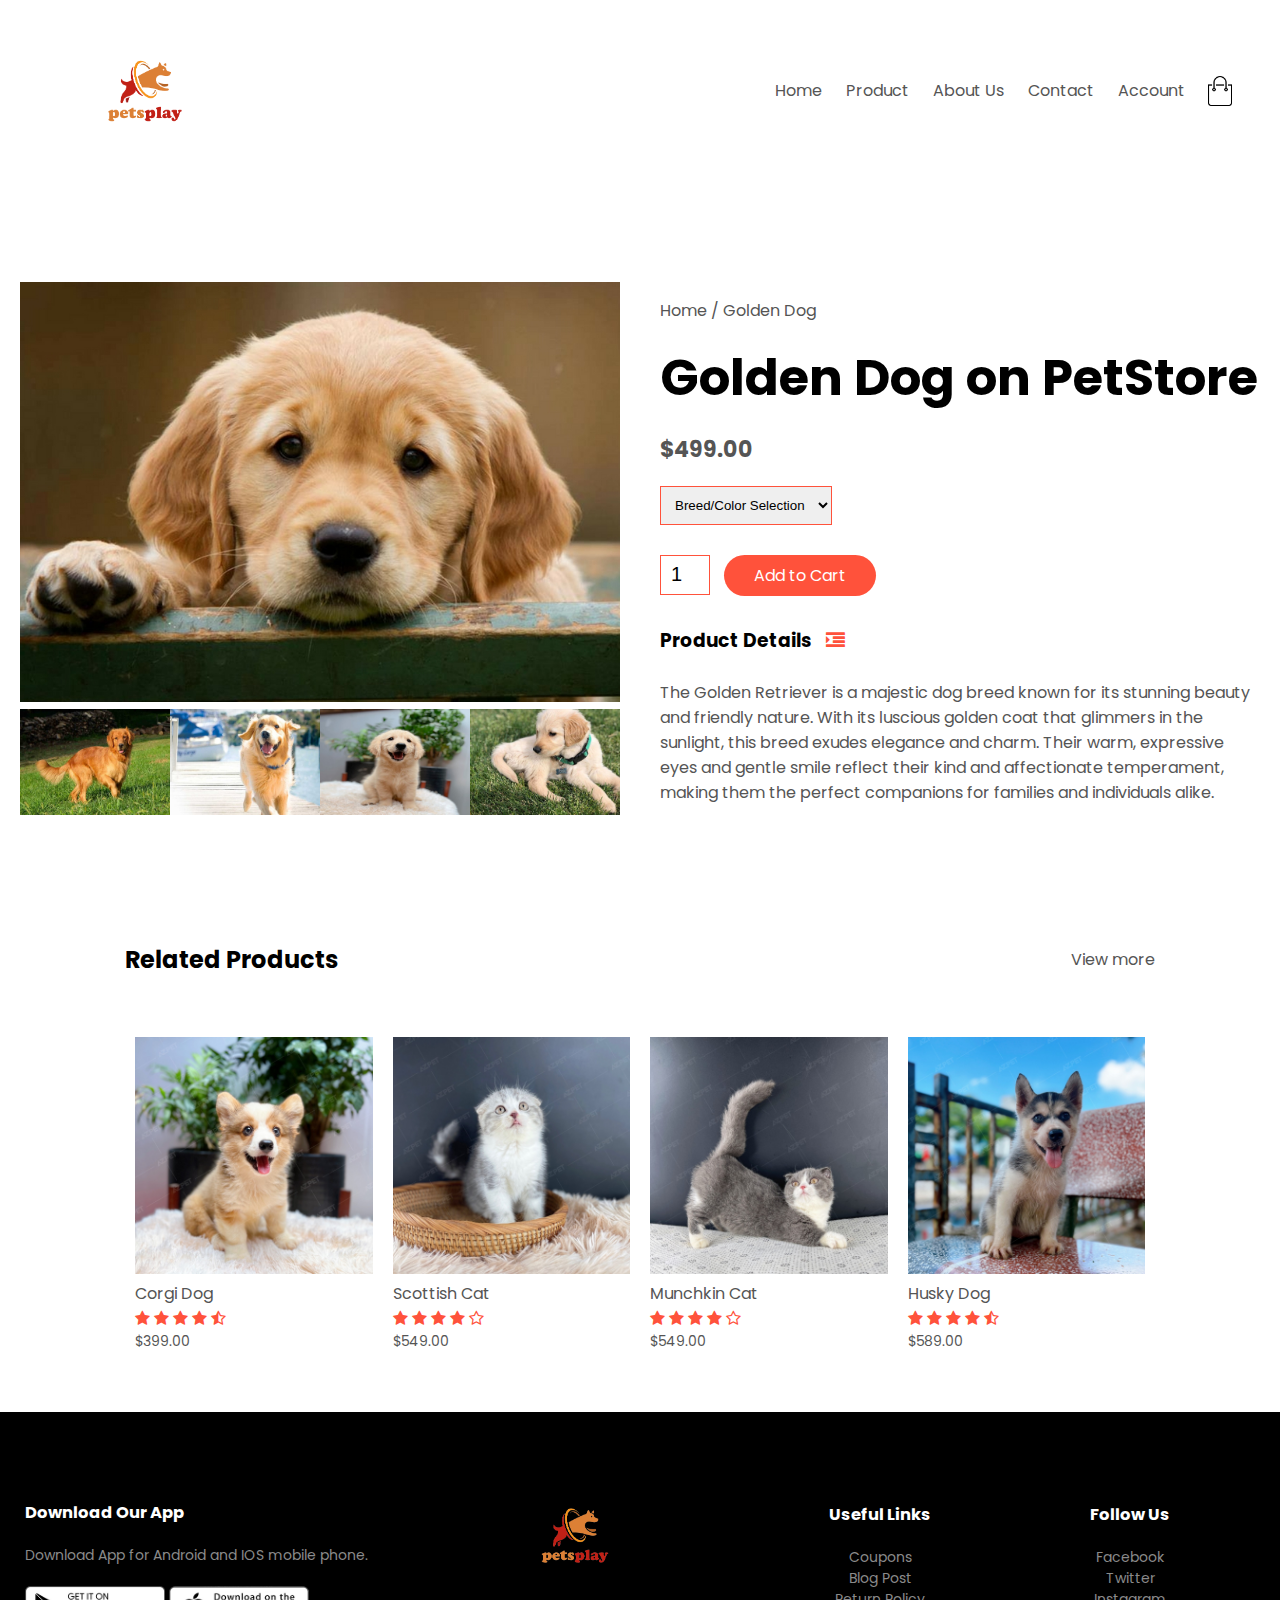
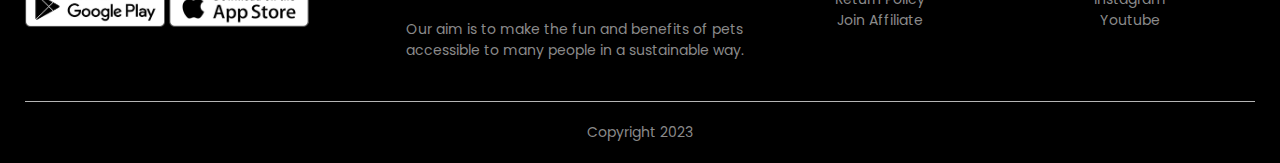
<file: product-details.html>
<!DOCTYPE html>
<html lang="en">
<head>
    <meta charset="UTF-8">
    <meta name="viewport" content="width=device-width, initial-scale=1.0">
    <link rel="stylesheet" href="style.css">
    <link href="https://fonts.googleapis.com/css2?family=Merriweather:wght@400;700&family=Poppins:ital,wght@0,200;0,300;1,500&display=swap" rel="stylesheet">
    <title>All Products - PetStore</title>
    <link rel="stylesheet" href="https://stackpath.bootstrapcdn.com/font-awesome/4.7.0/css/font-awesome.min.css">
</head>
<body>
  
    <div class="container">
        <div class="navbar">
            <div class="logo">
             <a href="index.html"><img src="img/635-removebg-preview.png" width="200" alt=""></a>   
            </div>
            <nav>
                <ul id="MenuItems">
                    
                    <li><a href="index.html">Home</a></li>
                    <li><a href="product.html">Product</a></li>
                    <li><a href="">About Us</a></li>
                    <li><a href="contact.html">Contact</a></li>
                    <li><a href="account.html">Account</a></li>
                </ul>
            </nav>
            <img src="img/cart.png" width="30px" height="30px" alt="">
            <img src="img/menu.png" class="menu-icon" onclick="menutoggle()">
        </div>
    </div>

    <!--single product details-->
    <div class="smaill-container single-product">
        <div class="row">
            <div class="col-2">
                <img src="img/anh product.jpg" width="100%" id="ProductImg">

                <div class="small-img-row">
                    <div class="small-img-col">
                        <img src="img/golden1.jpg" width="100%" class="small-img">
                    </div> 
                   <div class="small-img-col">
                        <img src="img/golden2.jpg" width="100%" class="small-img">
                    </div> 
                    <div class="small-img-col">
                        <img src="img/golden3.jpg" width="100%" class="small-img">
                    </div> 
                    <div class="small-img-col">
                        <img src="img/golden4.jpg" width="100%" class="small-img">
                    </div> 
                </div>


            </div>
            <div class="col-2">
                <p>Home / Golden Dog</p>
                <h1>Golden Dog on PetStore</h1>
                <h4>$499.00</h4>
                <select>
                    <option>Breed/Color Selection</option>
                    <option>Male</option>
                    <option>Female</option>
                    <option>Yellow Male/Female</option>
                </select>
                <input type="number" value="1">
                <a href="" class="btn">Add to Cart</a>

                <h3>Product Details <i class="fa fa-indent"></i></h3>
                <br>
                <p>
The Golden Retriever is a majestic dog breed known for its stunning beauty and friendly nature. With its luscious golden coat that glimmers in the sunlight, this breed exudes elegance and charm. Their warm, expressive eyes and gentle smile reflect their kind and affectionate temperament, making them the perfect companions for families and individuals alike.
</p>
            </div>
        </div>
    </div>

    <!--title-->
    <div class="small-container">
        <div class="row row-2">
            <h2>Related Products</h2>
            <p>View more</p>
        </div>
    </div>

<!--product-->
<div class="small-container">

    <div class="row">
        <div class="col-4">
            <img src="img/corgi.jpg" alt="">    
            <h4>Corgi Dog</h4>
            <div class="rating">
                <i class="fa fa-star"></i>
                <i class="fa fa-star"></i>
                <i class="fa fa-star"></i>
                <i class="fa fa-star"></i>
                <i class="fa fa-star-half-o"></i>
            </div>
            <p>$399.00</p>
        </div>
        <div class="col-4">
            <img src="img/Scottish.jpg"  alt="">
            <h4>Scottish Cat</h4>
            <div class="rating">
                <i class="fa fa-star"></i>
                <i class="fa fa-star"></i>
                <i class="fa fa-star"></i>
                <i class="fa fa-star"></i>
                <i class="fa fa-star-o"></i>
            </div>
            <p>$549.00</p>
        </div>
        <div class="col-4">
            <img src="img/Munchkin.jpg" alt="">
            <h4>Munchkin Cat</h4>
            <div class="rating">
                <i class="fa fa-star"></i>
                <i class="fa fa-star"></i>
                <i class="fa fa-star"></i>
                <i class="fa fa-star"></i>
                <i class="fa fa-star-o"></i>
            </div>
            <p>$549.00</p>
        </div>
        <div class="col-4">
            <img src="img/Husky.jpg" alt="">
            <h4>Husky Dog</h4>
            <div class="rating">
                <i class="fa fa-star"></i>
                <i class="fa fa-star"></i>
                <i class="fa fa-star"></i>
                <i class="fa fa-star"></i>
                <i class="fa fa-star-half-o"></i>
            </div>
            <p>$589.00</p>
        </div>
    </div>
   
    
   </div>
</div>


    <!--footer-->

    <div class="footer">
        <div class="container">
            <div class="row">
                <div class="footer-col-1">
                    <h3>Download Our App</h3>
                    <p>Download App for Android and IOS mobile phone.</p>
                    <div class="app-logo">
                        <img src="img/play-store.png" alt="">
                        <img src="img/app-store.png" alt="">
                    </div>
                </div>
                <div class="footer-col-2">
                  <img src="img/635-removebg-preview.png" ">
                    <p>Our aim is to make the fun and benefits of pets accessible to many people in a sustainable way.</p>
                </div>
                <div class="footer-col-3">
                    <h3>Useful Links</h3>
                    <ul>
                        <li>Coupons</li>
                        <li>Blog Post</li>
                        <li>Return Policy</li>
                        <li>Join Affiliate</li>
                    </ul>
                </div>
                <div class="footer-col-4">
                    <h3>Follow Us</h3>
                    <ul>
                        <li>Facebook</li>
                        <li>Twitter</li>
                        <li>Instagram</li>
                        <li>Youtube</li>
                    </ul>
                </div>
            </div>
            <hr>
            <p class="copyright">Copyright 2023</p>
        </div>
    </div>
    <!--js for toggle menu-->
    <script>
        var MenuItems = document.getElementById("MenuItems");

        MenuItems.style.maxHeight = "0px";
        
        function menutoggle() {
            if(MenuItems.style.maxHeight =="0px") {
                MenuItems.style.maxHeight = "200px";
            }
            else {
                MenuItems.style.maxHeight = "0px";
            }
        }
    </script>

    <!--js for product gallery-->
    <script>
        var ProductImg = document.getElementById("ProductImg");
        var SmallImg = document.getElementsByClassName("small-img");

        SmallImg[0].onclick = function() {
            ProductImg.src = SmallImg[0].src;
        }

        SmallImg[1].onclick = function() {
            ProductImg.src = SmallImg[1].src;
        }

        SmallImg[2].onclick = function() {
            ProductImg.src = SmallImg[2].src;
        }

        SmallImg[3].onclick = function() {
            ProductImg.src = SmallImg[3].src;
        }
    </script>

</body>
</html>
</file>
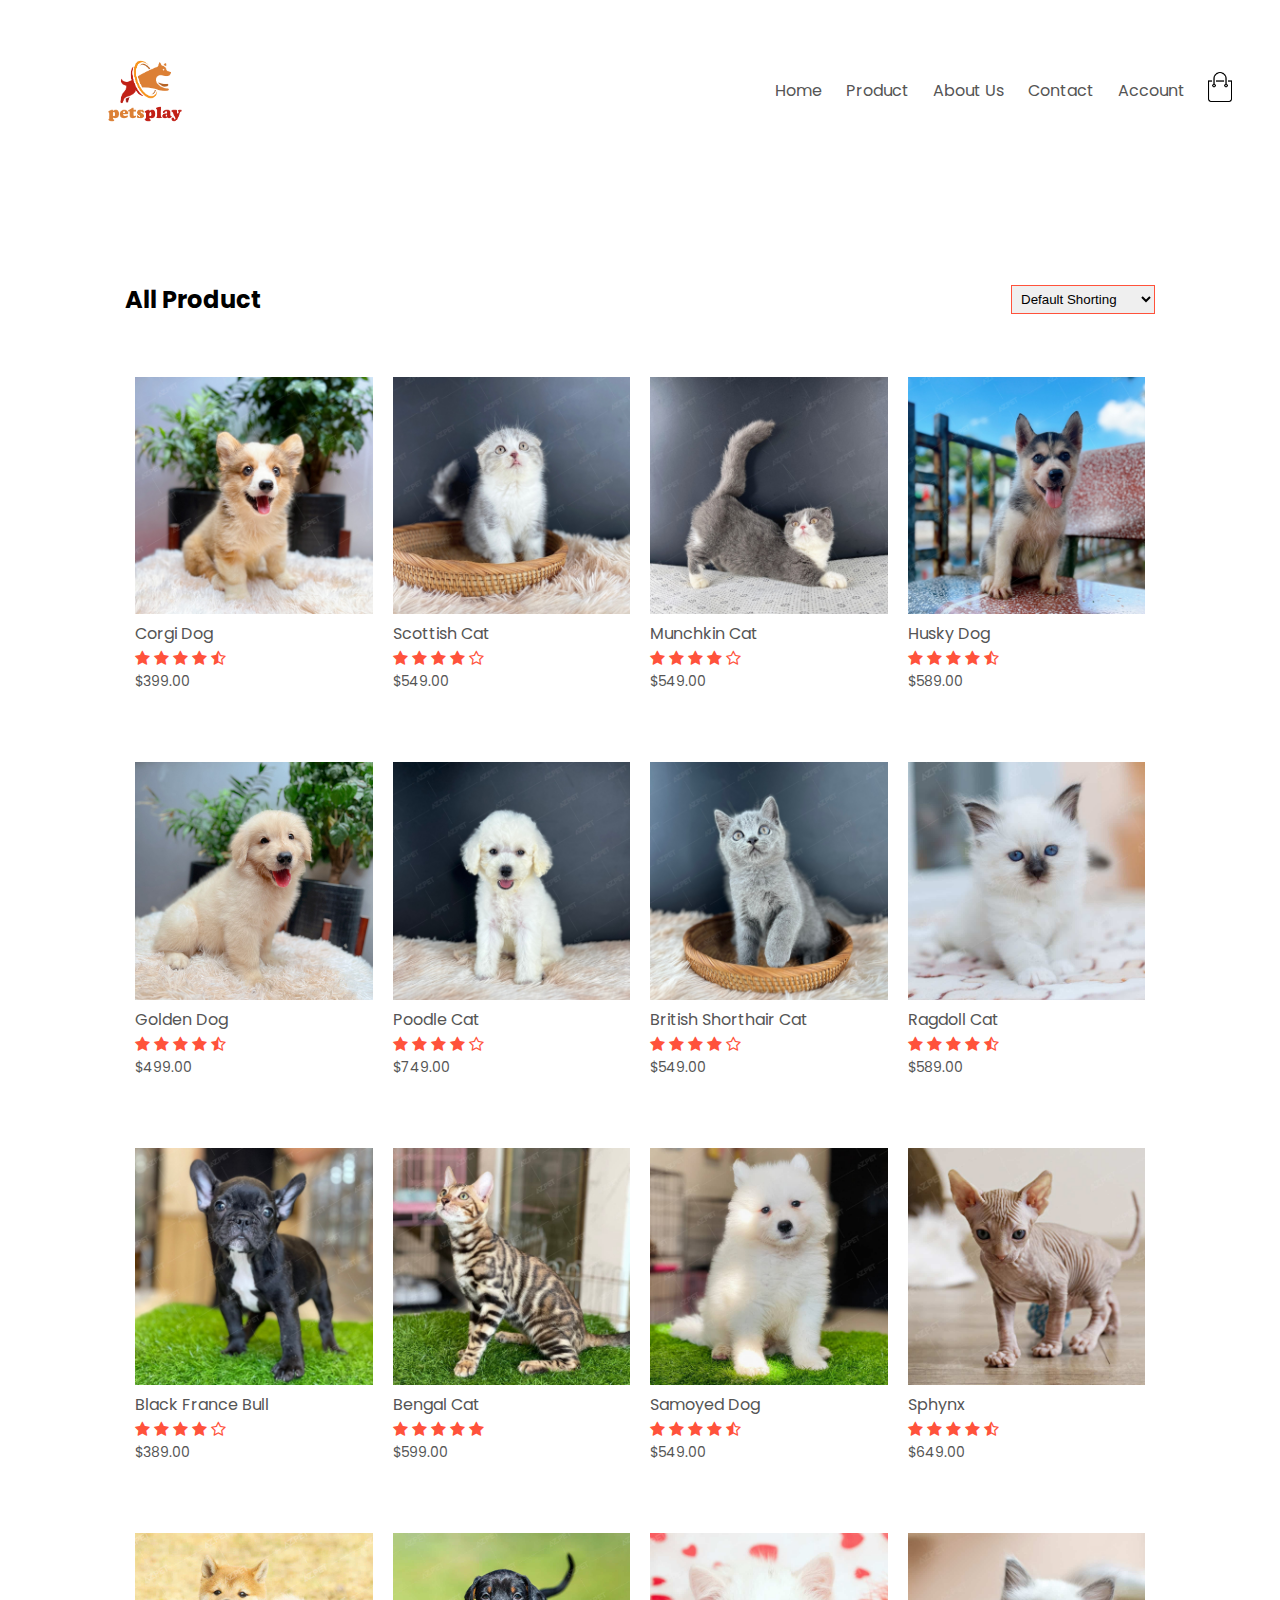
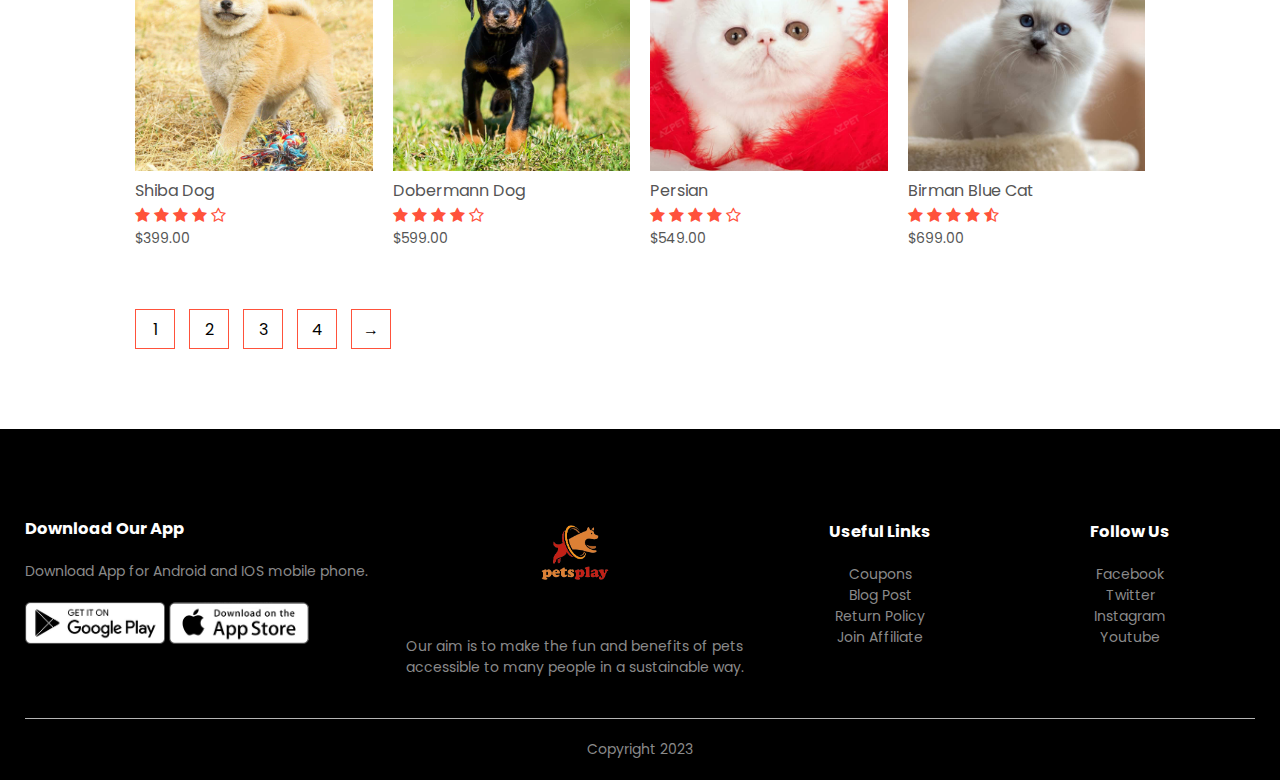
<file: product.html>
<!DOCTYPE html>
<html lang="en">
<head>
    <meta charset="UTF-8">
    <meta name="viewport" content="width=device-width, initial-scale=1.0">
    <link rel="stylesheet" href="style.css">
    <link href="https://fonts.googleapis.com/css2?family=Merriweather:wght@400;700&family=Poppins:ital,wght@0,200;0,300;1,500&display=swap" rel="stylesheet">
    <title>All Products - PetStore</title>
    <link rel="stylesheet" href="https://stackpath.bootstrapcdn.com/font-awesome/4.7.0/css/font-awesome.min.css">
</head>
<body>
  
    <div class="container">
        <div class="navbar">
            <div class="logo">
           <a href="index.html"><img src="img/635-removebg-preview.png" width="200" alt=""></a>    
            </div>
            <nav>
                <ul id="MenuItems">
                    
                    <li><a href="index.html">Home</a></li>
                    <li><a href="product.html">Product</a></li>
                    <li><a href="">About Us</a></li>
                    <li><a href="contact.html">Contact</a></li>
                    <li><a href="account.html">Account</a></li>
                </ul>
            </nav>
          <a href="cart.html"><img src="img/cart.png" width="30px" height="30px" alt=""></a>  
            <img src="img/menu.png" class="menu-icon" onclick="menutoggle()">
        </div>
    </div>

    
<!--phan product-->
<div class="small-container">
    <div class="row row-2">
        <h2>All Product</h2>
        <select name="" id="">
            <option>Default Shorting</option>
            <option>Short by price</option>
            <option>Short by popularity</option>
            <option>Short by rating</option>
            <option>Short by sale</option>
        </select>
    </div>


    <div class="row">
        <div class="col-4">
            <img src="img/corgi.jpg" alt="">
            <h4>Corgi Dog</h4>
            <div class="rating">
                <i class="fa fa-star"></i>
                <i class="fa fa-star"></i>
                <i class="fa fa-star"></i>
                <i class="fa fa-star"></i>
                <i class="fa fa-star-half-o"></i>
            </div>
            <p>$399.00</p>
        </div>
        <div class="col-4">
            <img src="img/Scottish.jpg"  alt="">
            <h4>Scottish Cat</h4>
            <div class="rating">
                <i class="fa fa-star"></i>
                <i class="fa fa-star"></i>
                <i class="fa fa-star"></i>
                <i class="fa fa-star"></i>
                <i class="fa fa-star-o"></i>
            </div>
            <p>$549.00</p>
        </div>
        <div class="col-4">
            <img src="img/Munchkin.jpg" alt="">
            <h4>Munchkin Cat</h4>
            <div class="rating">
                <i class="fa fa-star"></i>
                <i class="fa fa-star"></i>
                <i class="fa fa-star"></i>
                <i class="fa fa-star"></i>
                <i class="fa fa-star-o"></i>
            </div>
            <p>$549.00</p>
        </div>
        <div class="col-4">
            <img src="img/Husky.jpg" alt="">
            <h4>Husky Dog</h4>
            <div class="rating">
                <i class="fa fa-star"></i>
                <i class="fa fa-star"></i>
                <i class="fa fa-star"></i>
                <i class="fa fa-star"></i>
                <i class="fa fa-star-half-o"></i>
            </div>
            <p>$589.00</p>
        </div>
    </div>
    <div class="row">
        <div class="col-4">
        <a href="product-details.html"><img src="img/Golden.jpg" alt=""></a>    
            <h4>Golden Dog</h4>
            <div class="rating">
                <i class="fa fa-star"></i>
                <i class="fa fa-star"></i>
                <i class="fa fa-star"></i>
                <i class="fa fa-star"></i>
                <i class="fa fa-star-half-o"></i>
            </div>
            <p>$499.00</p>
        </div>
        <div class="col-4">
            <img src="img/Poodle.jpg"  alt="">
            <h4>Poodle Cat</h4>
            <div class="rating">
                <i class="fa fa-star"></i>
                <i class="fa fa-star"></i>
                <i class="fa fa-star"></i>
                <i class="fa fa-star"></i>
                <i class="fa fa-star-o"></i>
            </div>
            <p>$749.00</p>
        </div>
        <div class="col-4">
            <img src="img/meo long ngan.jpg" alt="">
            <h4>British Shorthair Cat</h4>
            <div class="rating">
                <i class="fa fa-star"></i>
                <i class="fa fa-star"></i>
                <i class="fa fa-star"></i>
                <i class="fa fa-star"></i>
                <i class="fa fa-star-o"></i>
            </div>
            <p>$549.00</p>
        </div>
        <div class="col-4">
            <img src="img/Ragdoll.jpg" alt="">
            <h4>Ragdoll Cat</h4>
            <div class="rating">
                <i class="fa fa-star"></i>
                <i class="fa fa-star"></i>
                <i class="fa fa-star"></i>
                <i class="fa fa-star"></i>
                <i class="fa fa-star-half-o"></i>
            </div>
            <p>$589.00</p>
        </div>
    </div>
    <div class="row">
        <div class="col-4">
            <img src="img/Bull.jpg" alt="">
            <h4>Black France Bull </h4>
            <div class="rating">
                <i class="fa fa-star"></i>
                <i class="fa fa-star"></i>
                <i class="fa fa-star"></i>
                <i class="fa fa-star"></i>
                <i class="fa fa-star-o"></i>
            </div>
            <p>$389.00</p>
        </div>
        <div class="col-4">
            <img src="img/Bengal.jpg"  alt="">
            <h4>Bengal Cat</h4>
            <div class="rating">
                <i class="fa fa-star"></i>
                <i class="fa fa-star"></i>
                <i class="fa fa-star"></i>
                <i class="fa fa-star"></i>
                <i class="fa fa-star"></i>
            </div>
            <p>$599.00</p>
        </div>
        <div class="col-4">
            <img src="img/Samoyed.jpg" alt="">
            <h4>Samoyed Dog</h4>
            <div class="rating">
                <i class="fa fa-star"></i>
                <i class="fa fa-star"></i>
                <i class="fa fa-star"></i>
                <i class="fa fa-star"></i>
                <i class="fa fa-star-half-o"></i>
            </div>
            <p>$549.00</p>
        </div>
        <div class="col-4">
            <img src="img/Sphynx.jpg" alt="">
            <h4>Sphynx</h4>
            <div class="rating">
                <i class="fa fa-star"></i>
                <i class="fa fa-star"></i>
                <i class="fa fa-star"></i>
                <i class="fa fa-star"></i>
                <i class="fa fa-star-half-o"></i>
            </div>
            <p>$649.00</p>
        </div>
    </div>
    <div class="row">
        <div class="col-4">
            <img src="img/Shiba.jpg" alt="">
            <h4>Shiba Dog</h4>
            <div class="rating">
                <i class="fa fa-star"></i>
                <i class="fa fa-star"></i>
                <i class="fa fa-star"></i>
                <i class="fa fa-star"></i>
                <i class="fa fa-star-o"></i>
            </div>
            <p>$399.00</p>
        </div>
        <div class="col-4">
            <img src="img/Dobermann Dog.jpg"  alt="">
            <h4>Dobermann Dog</h4>
            <div class="rating">
                <i class="fa fa-star"></i>
                <i class="fa fa-star"></i>
                <i class="fa fa-star"></i>
                <i class="fa fa-star"></i>
                <i class="fa fa-star-o"></i>
            </div>
            <p>$599.00</p>
        </div>
        <div class="col-4">
            <img src="img/Ba Tu.jpg" alt="">
            <h4>Persian</h4>
            <div class="rating">
                <i class="fa fa-star"></i>
                <i class="fa fa-star"></i>
                <i class="fa fa-star"></i>
                <i class="fa fa-star"></i>
                <i class="fa fa-star-o"></i>
            </div>
            <p>$549.00</p>
        </div>
        <div class="col-4">
            <img src="img/Birman Blue.jpg" alt="">
            <h4>Birman Blue Cat</h4>
            <div class="rating">
                <i class="fa fa-star"></i>
                <i class="fa fa-star"></i>
                <i class="fa fa-star"></i>
                <i class="fa fa-star"></i>
                <i class="fa fa-star-half-o"></i>
            </div>
            <p>$699.00</p>
        </div>
    </div>
    <div class="page-btn">
        <span>1</span>
        <span>2</span>
        <span>3</span>
        <span>4</span>
        <span>&#8594;</span>
    </div>
   </div>


    <!--footer-->

    <div class="footer">
        <div class="container">
            <div class="row">
                <div class="footer-col-1">
                    <h3>Download Our App</h3>
                    <p>Download App for Android and IOS mobile phone.</p>
                    <div class="app-logo">
                        <img src="img/play-store.png" alt="">
                        <img src="img/app-store.png" alt="">
                    </div>
                </div>
                <div class="footer-col-2">
                  <img src="img/635-removebg-preview.png" ">
                    <p>Our aim is to make the fun and benefits of pets accessible to many people in a sustainable way.</p>
                </div>
                <div class="footer-col-3">
                    <h3>Useful Links</h3>
                    <ul>
                        <li>Coupons</li>
                        <li>Blog Post</li>
                        <li>Return Policy</li>
                        <li>Join Affiliate</li>
                    </ul>
                </div>
                <div class="footer-col-4">
                    <h3>Follow Us</h3>
                    <ul>
                        <li>Facebook</li>
                        <li>Twitter</li>
                        <li>Instagram</li>
                        <li>Youtube</li>
                    </ul>
                </div>
            </div>
            <hr>
            <p class="copyright">Copyright 2023</p>
        </div>
    </div>
    <!--js for toggle menu-->
    <script>
        var MenuItems = document.getElementById("MenuItems");

        MenuItems.style.maxHeight = "0px";
        
        function menutoggle() {
            if(MenuItems.style.maxHeight =="0px") {
                MenuItems.style.maxHeight = "200px";
            }
            else {
                MenuItems.style.maxHeight = "0px";
            }
        }
    </script>
</body>
</html>
</file>
<file: style.css>
@import url('https://fonts.googleapis.com/css2?family=Merriweather:wght@400;700&family=Poppins:ital,wght@0,200;0,300;0,700;1,500&display=swap');
* {
    margin: 0;
    padding: 0;
    box-sizing: border-box;
}

body {
    font-family: 'Poppins', sans-serif;
}

.navbar {
    display: flex;
    align-items: center;
    padding: 20px;

}

nav {
    flex:1;
    text-align: right;
}

nav ul {
    display: inline-block;
    list-style-type: none;
}

nav ul li {
   display: inline-block;
   margin-right: 20px;
}

a {
    text-decoration: none;
    color:#555;
}

p {
    color :#555;
}

.container {
    max-width: 1300px;
    margin: auto;
    padding-left: 25px;
    padding-right: 25px;

}

.row {
    display: flex;
    align-items: center;
    flex-wrap: wrap;
    justify-content: space-around;
}

.col-2 {
    flex-basis: 50%;
    min-width: 300px;
}

.col-2 img {
    max-width: 100%;
    padding:50px 0;
}

.col-2 h1 {
    font-size: 50px;
    line-height: 60px;
    margin: 25px 0;
}

.btn {
    display: inline-block;
    background: #ff523b;
    color:white;
    padding: 8px 30px;
    margin: 30px 0;
    border-radius: 30px;
    transition: background 0.5s linear;
}

.btn:hover {
    background: #563434;
}

.header {
    background: radial-gradient(#fff, #ffd6d6);

}

.header .row {
    margin-top: 20px;
}

.categories {
    margin: 70px 0;
}

.col-3 {
    flex-basis:30% ;
    min-width: 250px;
    margin-bottom: 30px;
}

.col-3 img {
    width: 100%;
}

.small-container {
    max-width: 1080px;
    margin: auto;
    padding-left: 25px;
    padding-right: 25px;
}

.col-4 {
    flex-basis: 25%;
    padding: 10px;
    min-width: 200px;
    margin-bottom: 50px; 
    transition: transform .5s;  
}

.col-4 img {
   max-width: 100%;
   margin: auto;
   cursor: pointer;
}

.title {
    text-align: center;
    margin: 0 auto 80px;
    position: relative;
    line-height: 60px;
    color :#555;
}

.title::after {
    content: '';
    background: #ff523b;
    width: 80px;
    height: 5px;
    border-radius: 5px;
    position: absolute;
    bottom: 0;
    left: 50%;
    transform: translateX(-50%);
}

h4 {
    color:#555;
    font-weight: normal;
}

.col-4 p {
    font-size: 14px;

}

.rating .fa {
    color: #ff523b;
}

.col-4:hover {
    transform: translateY(-5px);
}

.offer {
    background: radial-gradient(#fff, #ffd6d6);
    margin-top: 80px;
    padding: 30px 0;    
}

.col-2 .offer-img {
   padding-right: 80px;  
}

small {
    color:#555;
}

.testimonial {
    padding-top: 100px;

}

.testimonial .col-3 {
    text-align: center;
    padding: 40px 20px;
    box-shadow: 0 0 20px 0 rgba(0,0,0,0.1);
    cursor: pointer;
    transition: transform .5s;
}

.testimonial .col-3 img{
  width: 50px;
  margin-top: 20px;
border-radius: 50%;
}

.testimonial .col-3:hover {
    transform: translateY(-10px);
}

.fa.fa-quote-left {
    color: #ff523b;
}

.col-3 p {
    font-size: 12px;
    margin: 12px 0;
    color:#777;
}

.testimonial .col-3 h3 {
    font-weight: 600;
    color:#555;
    font-size: 16px;
}

.brands {
    margin: 100px auto;

}

.col-5 {
    width: 160px;

}

.col-5 img {
    width: 100%;
    cursor: pointer;
    filter: grayscale(100%);
    transition: .3s linear;
}

.col-5 img:hover {
    filter: grayscale(0%);
}

.footer {
    background: #000;
    color:#8a8a8a;
    font-size: 14px;
    padding: 60px 0 20px;
}

.footer p {
    color: #8a8a8a;
}

.footer h3 {
    color: white;
    margin-bottom: 20px;

}

.footer-col-1, .footer-col-2, .footer-col-3, .footer-col-4 {
    min-width: 250px;
    margin-bottom: 20px;
}

.footer-col-1 {
    flex-basis: 30%;

}

.footer-col-2 {
    flex: 1;
    text-align: center;
    
}

.footer-col-2 img {
    width: 180px;
    margin-bottom: 20px;
}

.footer-col-3, .footer-col-4 {
    flex-basis: 12%;
    text-align: center;
}

ul {
    list-style-type: none;
}

.app-logo {
    margin-top: 20px;

}

.app-logo img {
    width: 140px;
}

.footer hr {
    border: none;
    background: #b5b5b5;
    height: 1px;
    margin: 20px 0;
}

.copyright {
    text-align: center;
}

.menu-icon {
    width: 28px;
    margin-left: 20px;
    display: none;
}

/*---------media query for meny------------*/

@media only screen and (max-width: 800px) {
    nav ul {
        position: absolute;
        top: 110px;
        left: 0;
        background: #333;
        width: 100%;    
        overflow: hidden;
        transition: max-height .5s;

    }

    nav ul li {
        display: block;
        margin-right: 50px;
        margin-top: 10px;
        margin-bottom: 10px;
    }
    nav ul li a {
        color :white;
    }
    .menu-icon {
        display: block;
        cursor: pointer;
    }
}
/* phan product */
.row-2 {
    justify-content: space-between;
    margin: 100px auto 50px;
}

select {
    border: 1px solid #ff523b;
    padding: 5px;
}

select:focus {
    outline: none;
}

.page-btn {
    margin: 0 auto 80px;


}

.page-btn span{
  display: inline-block;
  border: 1px solid #ff523b;
  margin-left: 10px; 
  width: 40px;
  height: 40px;
  text-align: center;
  line-height: 40px;
  cursor: pointer;
}


.page-btn span:hover {
    background: #ff523b;
    color:white;
}

/*single product details */
.single-product {
    margin-top: 80px;

}

.single-product .col-2 img {
    padding: 0;
    
}

.single-product .col-2  {
    padding: 20px;
    
}

.single-product h4 {
    margin: 20px 0;
    font-size: 22px;
    font-weight: bold;
}

.single-product select {
   display: block;
   padding: 10px;
   margin-top: 20px; 
}

.single-product input {
    width: 50px;
    height: 40px;
    padding-left: 10px;
    font-size: 20px;
    margin-right: 10px;
    border: 1px solid #ff523b;
}

input:focus {
    outline: none;
}


.single-product .fa {
    color:#ff523b;
    margin-left: 10px;

}

.small-img-row {
    display: flex;
    justify-content: space-between;
}

.small-img-col {
    flex: 24%;
    cursor: pointer;
}

/* media query for less than 600 screen size */
@media only screen and (max-width: 600px) {
    .row {
        text-align: center;
    }
    .col-2,  .col-3,  .col-4 {
        flex-basis: 100%;
    }

    .single-product .row {
        text-align: left;
        margin: auto;

    }
    .single-product .col-2 {
        padding: 20px 0;
        
    }

    .single-product h1 {
        font-size: 26px;
        line-height: 22px;
    }

    .cart-info p{
        display: none;
    }

}

/* cart - item */
.cart-page {
    margin: 80px auto;
}

table {
    width: 100%;
    border-collapse: collapse;
}

.cart-info {
    display: flex;
    flex-wrap: wrap;
}

th {
    text-align: left;
    padding: 5px;
    color: white;
    background: #ff523b;
}

td {
    padding: 10px 5px;

}

td input {
    width: 40px;
    height: 30px;
    padding: 5px;
}

td a {
    color: #ff523b;
    font-size: 12px;
}

td img {
    width: 80px;
    height: 80px;
    margin-right: 10px;
}

.total-price {
    display: flex;
    justify-content: flex-end;
}

.total-price .btn {
    width: 100%;
    text-align: center;
    margin-left: 50px;
    
}

.total-price a {
    font-size: 16px;
}

.total-price table {
    border-top: 3px solid #ff523b;
    width: 100%;
    max-width: 400px;
}

td:last-child {
    text-align: right;
}

th:-last-child{
    text-align: right;
}

/* account */
.account-page {
    padding: 50px 0;
    background: radial-gradient(#fff,#ffd6d6);
}

.form-container {
    background: white;
    width: 300px;
    height: 400px;
    position: relative;
    text-align: center;
    padding: 20px 0;
    margin: auto;
    box-shadow: 0 0 20px 0 rgba(0,0,0,0.1);
    overflow: hidden;
}

.form-container span {
    font-weight: bold;
    padding: 0 10px;
    color: #555;
    cursor: pointer;
    width: 100px;
    display: inline-block;
}

.form-btn {
    display: inline-block;
}

.form-container form {
   max-width: 300px;
   padding: 0 20px;
   position: absolute;
   top: 130px;
   transition: transform 1s;
}

form input {
    width: 100%;
    height: 30px;
    margin: 10px 0;
    padding: 0 10px;
    border: 1px solid #ccc;
}

form .btn {
    width: 100%;
    border: none;
    cursor: pointer;
    margin: 10px 0;
}

form .btn:focus {
    outline: none;
}

#LoginForm {
    left :-300px;

}

#RegForm {
   left: 0; 
}

form a {
    font-size: 12px;
}

#Indicator {
    width: 100px;
    border: none;
    background: #ff523b;
    height: 3px;
    margin-top: 8px;
    transform: translateX(100px);
    transition: transform 1s;
}

.contact-form {
    margin-bottom: 210px;
}

.contact-page {
    padding: 80px;
    background: radial-gradient(#fff,#ffd6d6);
} 


.contact-page .row {
    display: flex;
    flex-wrap: wrap;
    justify-content: space-between;
    margin-top: 50px;
}

.contact-page .col-2 {
    flex-basis: 50%;
    max-width: 50%;
    margin-bottom: 30px;
}

.contact-page h2 {
    font-size: 30px;
    margin-bottom: 30px;
}

.contact-page .form-group label {
    font-size: 16px;
    font-weight: bold;
    display: block;
    margin-bottom: 5px;
}


.contact-page {
  padding: 80px 0;
}

.contact-page .row {
  display: flex;
  flex-wrap: wrap;
  justify-content: space-between;
  margin-top: 50px;
}

.contact-page .col-2 {
  flex-basis: 50%;
  max-width: 50%;
  margin-bottom: 30px;
}

.contact-page h2 {
  font-size: 30px;
  margin-bottom: 30px;
}

.contact-page .form-group label {
  font-size: 16px;
  font-weight: bold;
  display: block;
  margin-bottom: 5px;
}

.contact-page .form-group input,
.contact-page .form-group textarea {
  width: 80%;
  padding: 10px;
  border-radius: 5px;
  border: 1px solid #ccc;
  margin-bottom: 20px;
}

.contact-page .btn {
    width: 80%;
  display: inline-block;
  background-color: #ff523b;
  color: #fff;
  padding: 10px 30px;
  font-size: 16px;
  font-weight: bold;
  border-radius: 20px;
  text-decoration: none;
  text-align: center;
}

.contact-page .btn:hover {
  background-color:#563434;
}

.contact-page .contact-info {
  background:white;
  padding: 40px;
  text-align: center;
}

.contact-page .contact-info h2 {
  font-size: 24px;
  margin-bottom: 20px;
}

.contact-page .contact-info .info {
  margin-bottom: 20px;
}

.contact-page .contact-info .info label {
  font-size: 16px;
  font-weight: bold;
  display: block;
}

.contact-page .contact-info .info p {
  font-size: 14px;
  color: #888;
}

.contact-page .contact-info img {
  margin-top: 20px;
  width: 100%;

}
</file>
